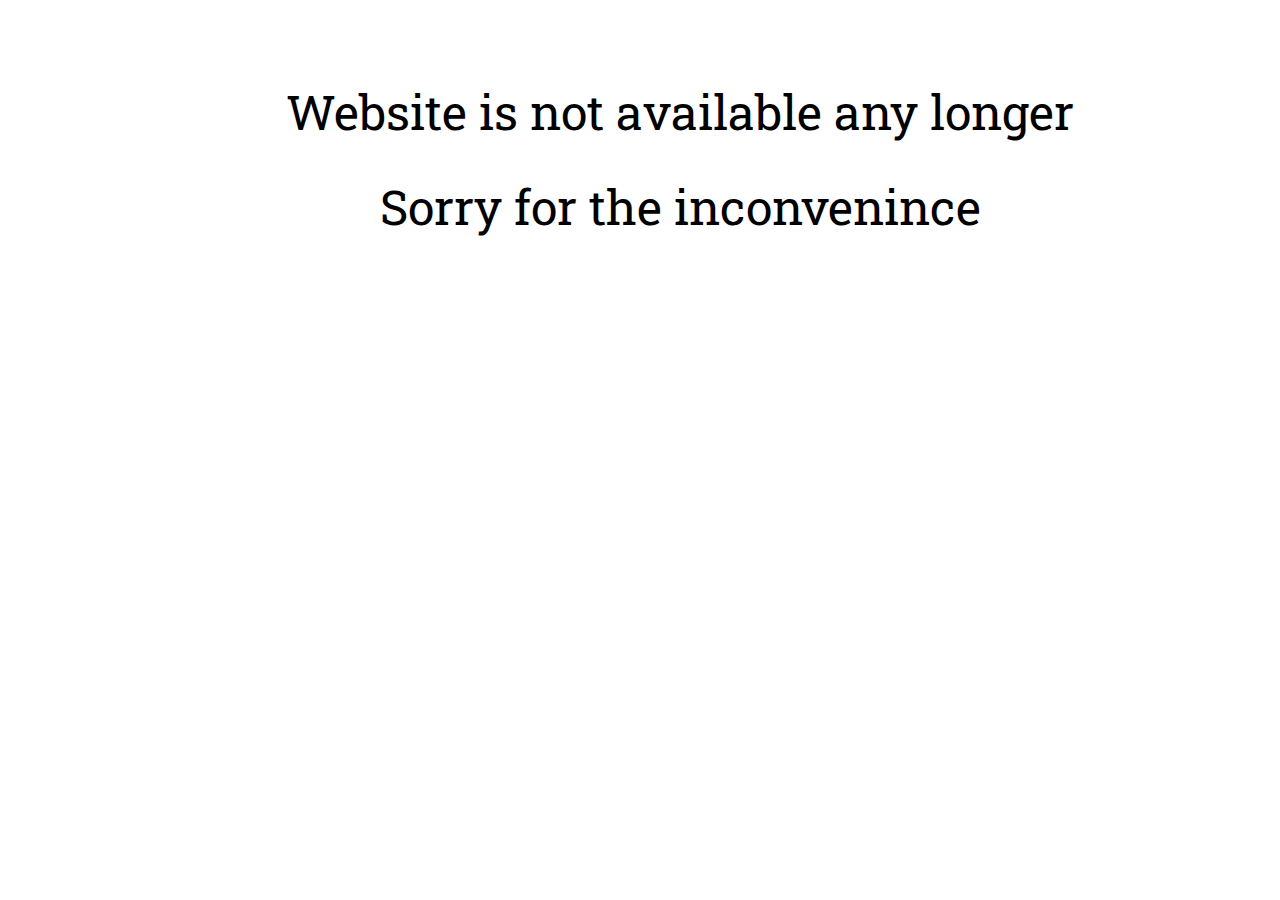
<file: index.html>
<!DOCTYPE html>
<html>
    <head>
        <title>
            Mehran's Website
        </title>
        <meta name="googlebot" content="noindex">
        <meta name="robots" content="noindex, nofollow">
        <meta name="viewport" content="width=device-width, initial-scale=1.0">
        <link rel="stylesheet" href="styles/header.css">
        <link rel="stylesheet" href="styles/general.css">
        <link rel="stylesheet" href="styles/content.css">
        <link rel="stylesheet" href="styles/footer.css">

        <link rel="preconnect" href="https://fonts.googleapis.com">
        <link rel="preconnect" href="https://fonts.gstatic.com" crossorigin>
        <link href="https://fonts.googleapis.com/css2?family=Inter:ital,opsz,wght@0,14..32,100..900;1,14..32,100..900&family=Roboto+Slab:wght@100..900&family=Roboto:ital,wght@0,100..900;1,100..900&family=Slabo+27px&family=Winky+Rough:ital,wght@0,300..900;1,300..900&display=swap" rel="stylesheet">

        <!-- Google tag (gtag.js) -->
            <script async src="https://www.googletagmanager.com/gtag/js?id=G-7ZJVHEW34B"></script>
            <script>
            window.dataLayer = window.dataLayer || [];
            function gtag(){dataLayer.push(arguments);}
            gtag('js', new Date());

            gtag('config', 'G-7ZJVHEW34B');
        </script>

    </head>
    <body>
        <div style="font-size: 3rem; margin-top: 5rem;">
            <p style="text-align: center;">
                Website is not available any longer
            </p>
            <p style="text-align: center; margin-top: 2rem;">
                Sorry for the inconvenince
            </p>
        </div>
    </body>
</html>
</file>
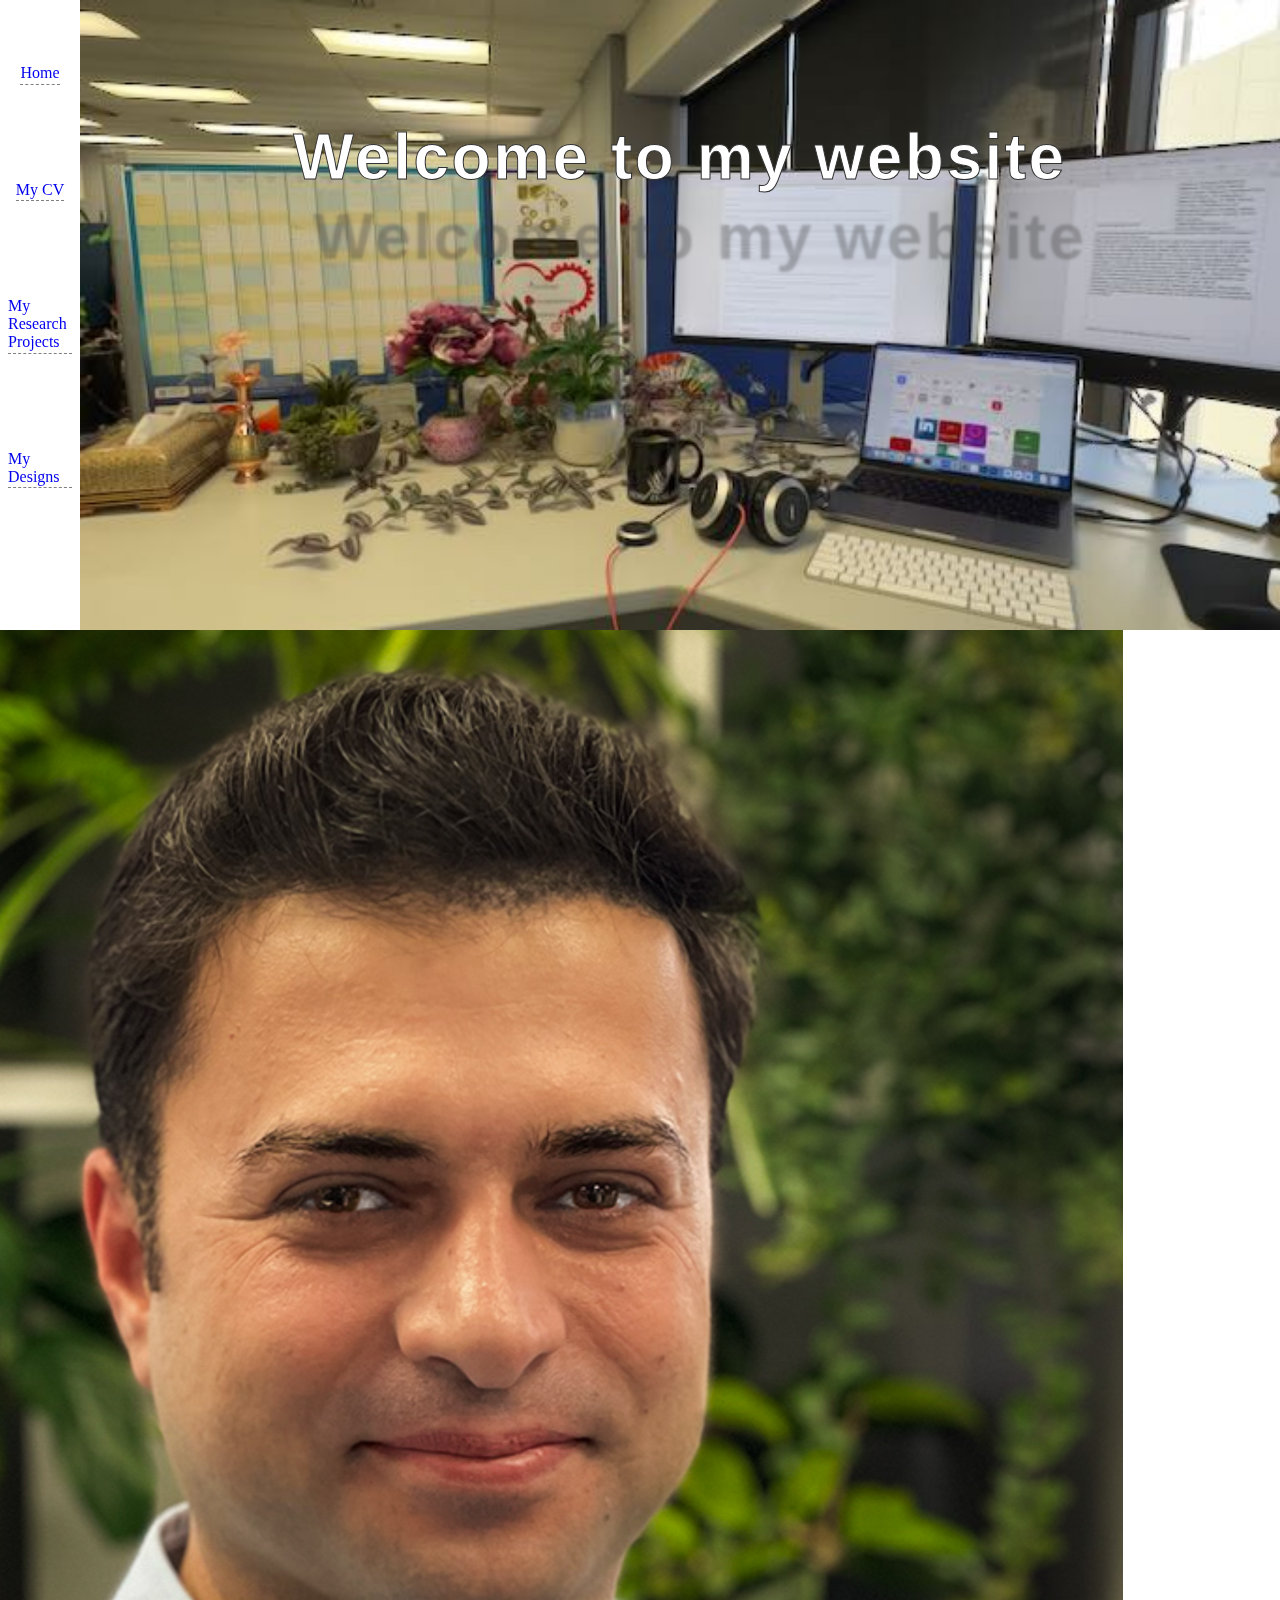
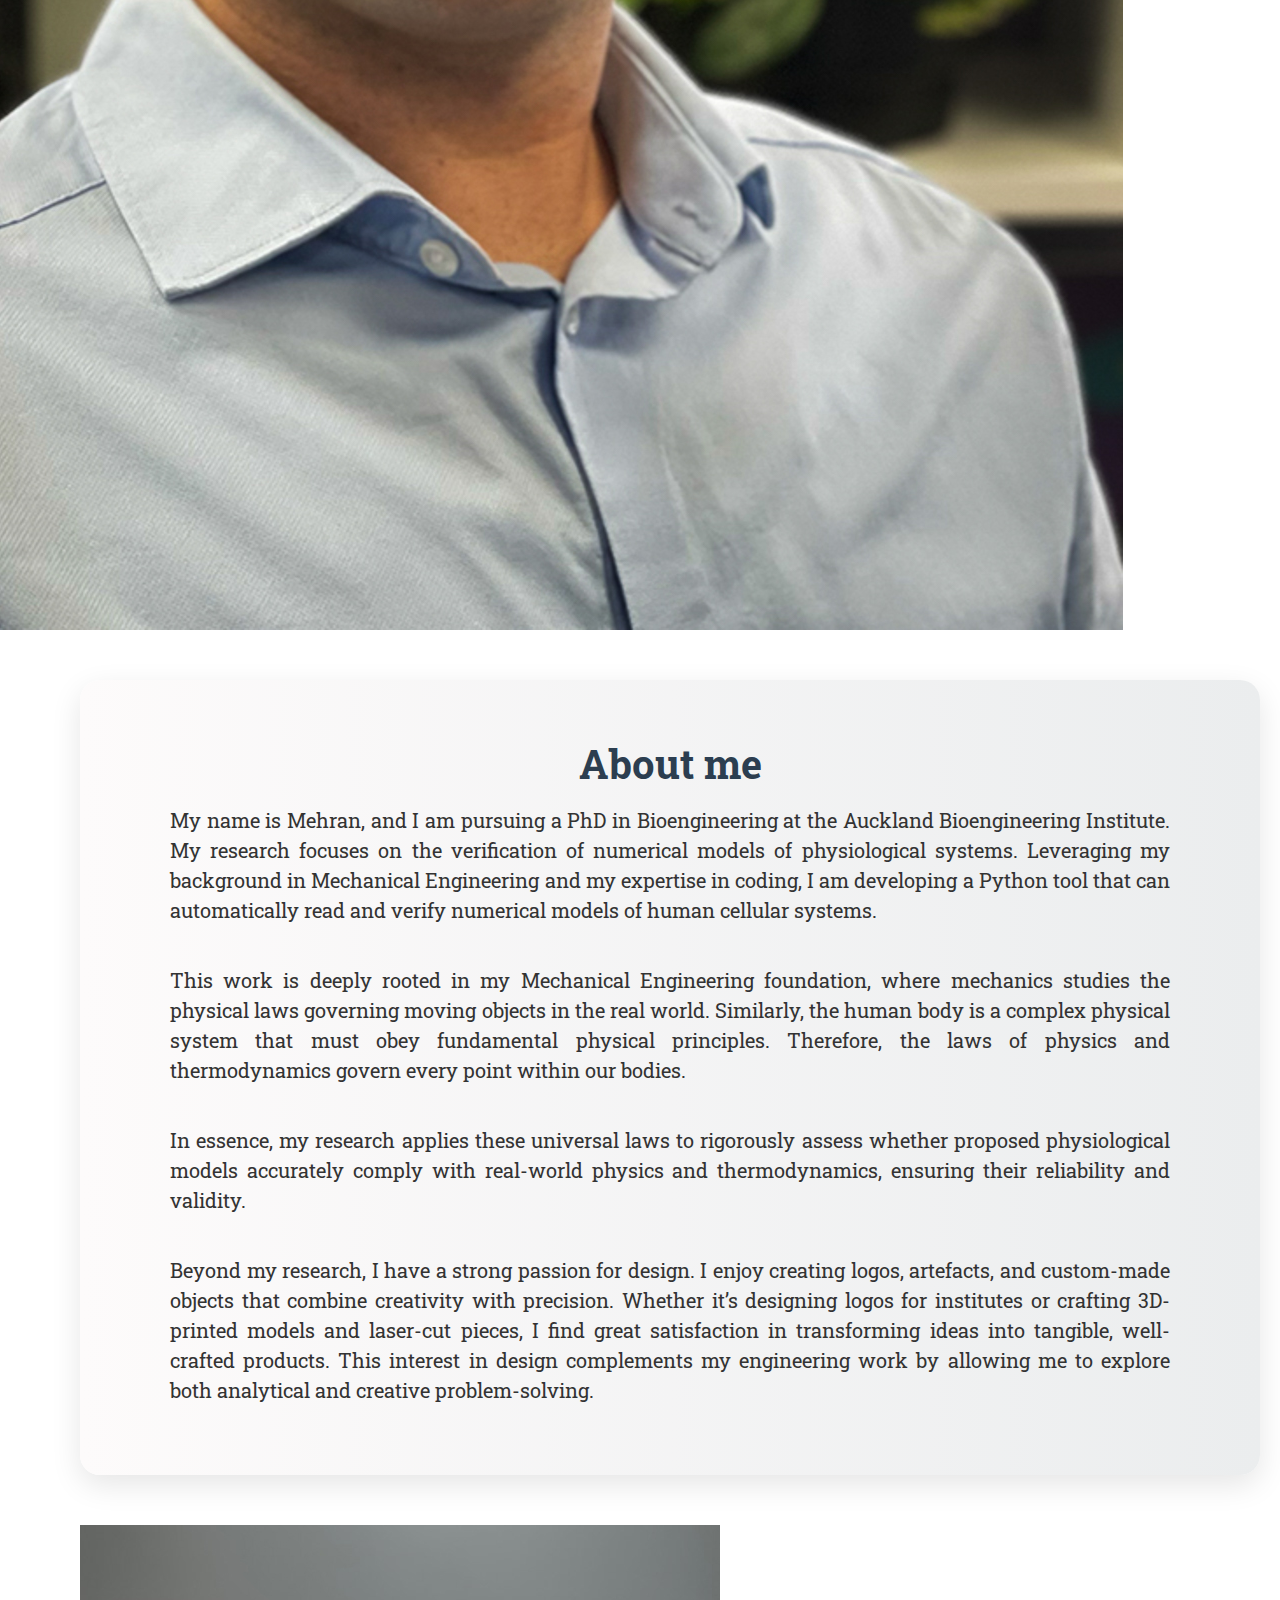
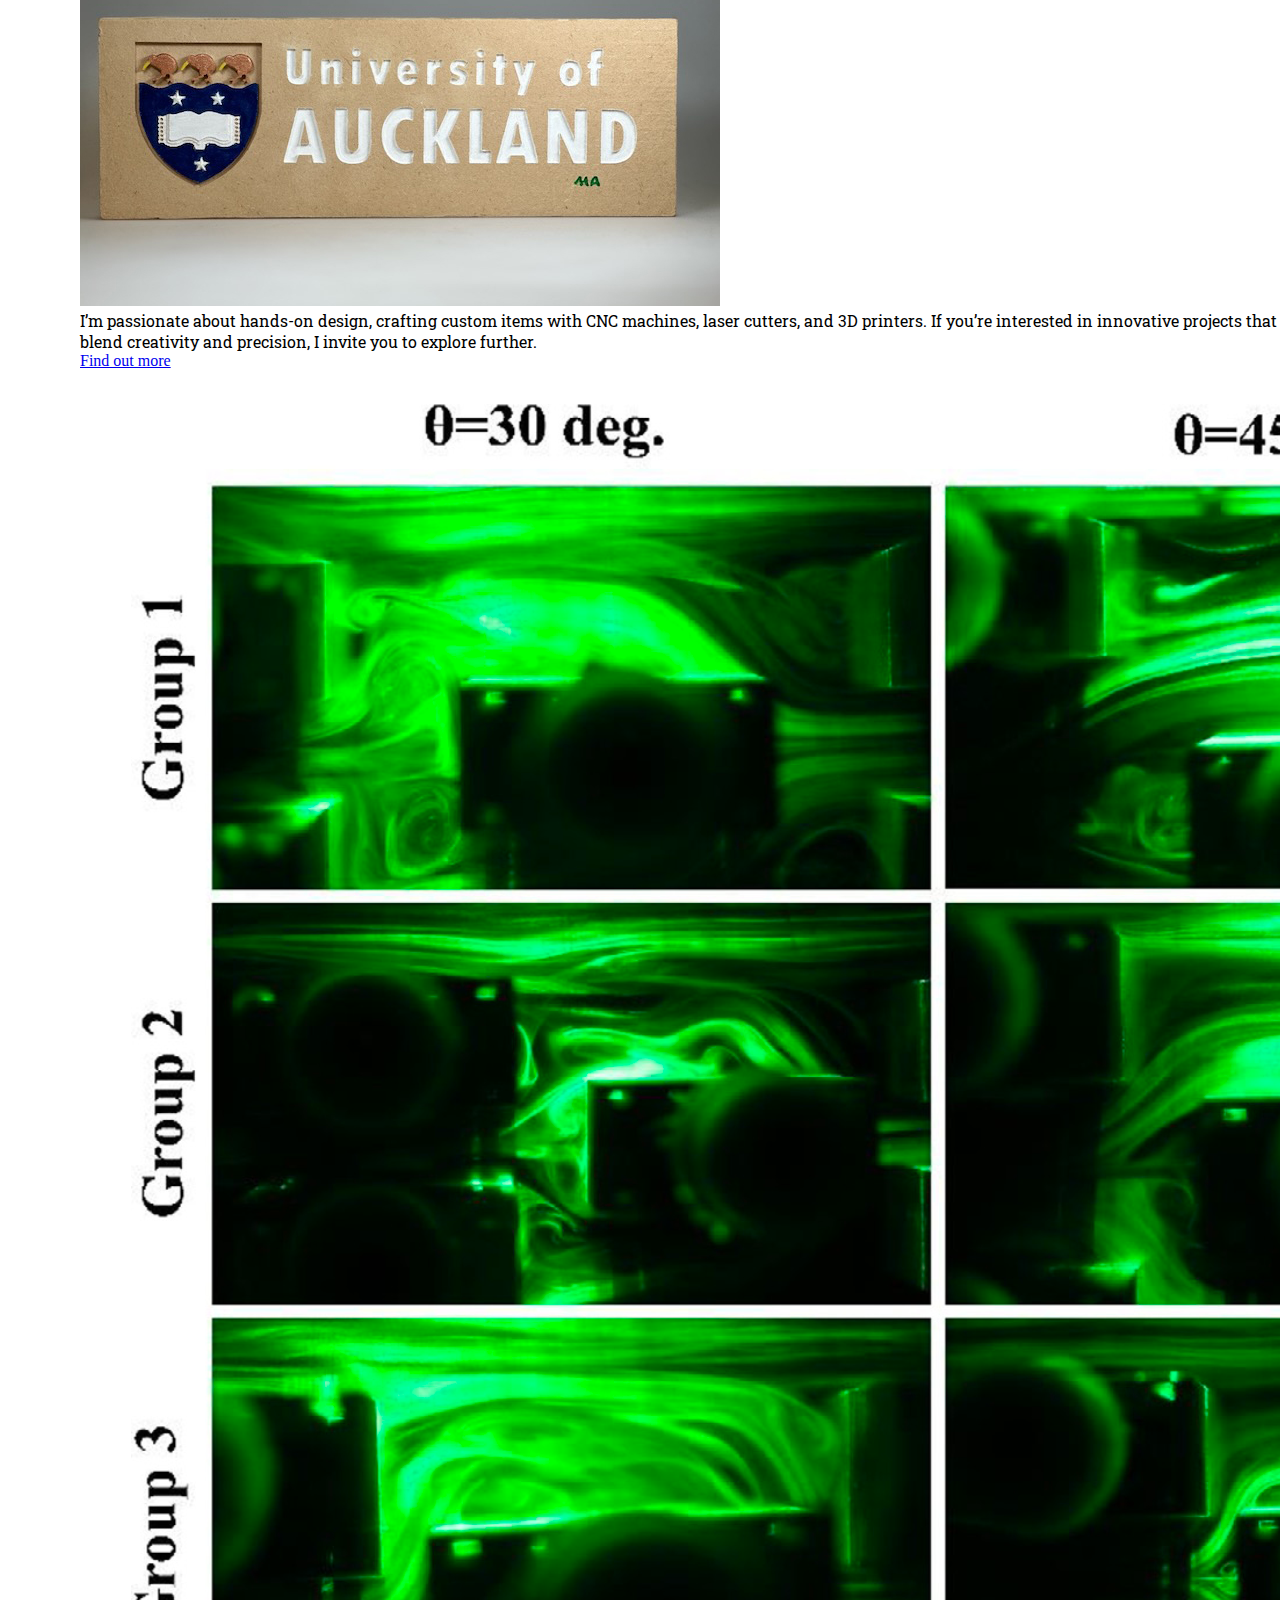
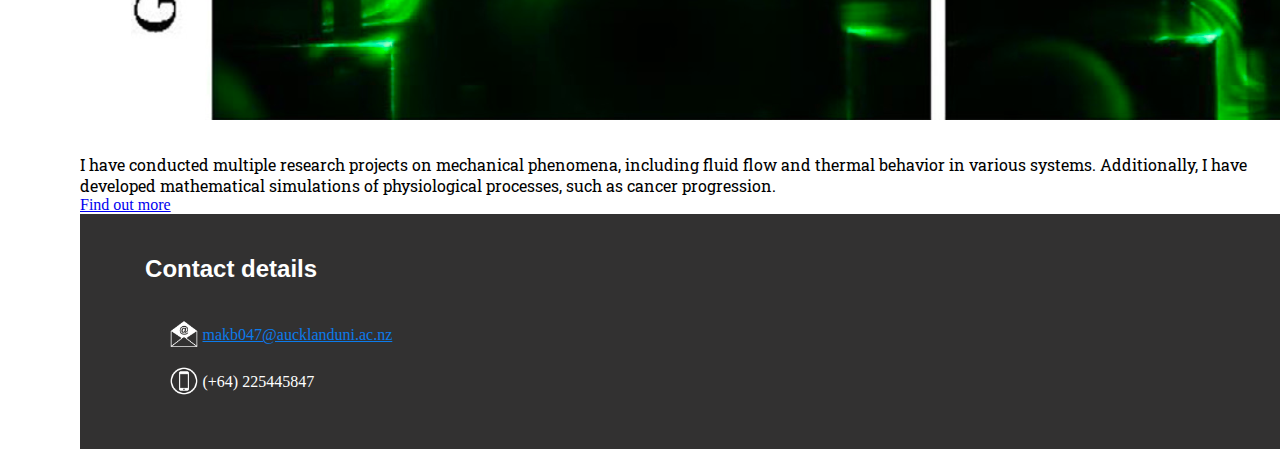
<file: index copy.html>
<!DOCTYPE html>
<html>
    <head>
        <title>
            Mehran's Website
        </title>
        <meta name="googlebot" content="noindex">
        <meta name="robots" content="noindex, nofollow">
        <meta name="viewport" content="width=device-width, initial-scale=1.0">
        <link rel="stylesheet" href="styles/header.css">
        <link rel="stylesheet" href="styles/general.css">
        <link rel="stylesheet" href="styles/content.css">
        <link rel="stylesheet" href="styles/footer.css">

        <link rel="preconnect" href="https://fonts.googleapis.com">
        <link rel="preconnect" href="https://fonts.gstatic.com" crossorigin>
        <link href="https://fonts.googleapis.com/css2?family=Inter:ital,opsz,wght@0,14..32,100..900;1,14..32,100..900&family=Roboto+Slab:wght@100..900&family=Roboto:ital,wght@0,100..900;1,100..900&family=Slabo+27px&family=Winky+Rough:ital,wght@0,300..900;1,300..900&display=swap" rel="stylesheet">

        <!-- Google tag (gtag.js) -->
            <script async src="https://www.googletagmanager.com/gtag/js?id=G-7ZJVHEW34B"></script>
            <script>
            window.dataLayer = window.dataLayer || [];
            function gtag(){dataLayer.push(arguments);}
            gtag('js', new Date());

            gtag('config', 'G-7ZJVHEW34B');
        </script>

    </head>
    <body>
        <div class="sidebar">
            <div class="sidebar-item">
                <a class="sidebar-link" href="index.html">Home</a>
            </div>
            <div class="sidebar-item">
                <a class="sidebar-link" href="htmls/cv.html">My CV</a>
            </div>
            <div class="sidebar-item">
                <a class="sidebar-link" href="htmls/research.html">My Research Projects</a>
            </div>
            <div class="sidebar-item">
                <a class="sidebar-link" href="htmls/design.html">My Designs</a>
            </div>
        </div>
        <div class="header-container">
            <p class="welcome-text">
                Welcome to my website
            </p>
        </div>
        <div class="intro-text-img-container">
            <div class="my-img-container">
                <img src="images/Mehran.jpg">
            </div>
            <div class="intro-sec">
                <h1>About me</h1>
                <p class="my-intro-text">
                    My name is Mehran, and I am pursuing a PhD in Bioengineering at the Auckland Bioengineering Institute. My research focuses on the verification of numerical models of physiological systems. Leveraging my background in Mechanical Engineering and my expertise in coding, I am developing a Python tool that can automatically read and verify numerical models of human cellular systems.
                </p>
                <p class="my-intro-text">
                    This work is deeply rooted in my Mechanical Engineering foundation, where mechanics studies the physical laws governing moving objects in the real world. Similarly, the human body is a complex physical system that must obey fundamental physical principles. Therefore, the laws of physics and thermodynamics govern every point within our bodies.
                </p>
                <p class="my-intro-text">
                    In essence, my research applies these universal laws to rigorously assess whether proposed physiological models accurately comply with real-world physics and thermodynamics, ensuring their reliability and validity.
                </p>
                <p class="my-intro-text">
                    Beyond my research, I have a strong passion for design. I enjoy creating logos, artefacts, and custom-made objects that combine creativity with precision. Whether it’s designing logos for institutes or crafting 3D-printed models and laser-cut pieces, I find great satisfaction in transforming ideas into tangible, well-crafted products. This interest in design complements my engineering work by allowing me to explore both analytical and creative problem-solving.
                </p>
            </div>
        </div>

        <div class="section-intro-main-container">
            <div class="section-intro-container">
                <img class="section-intro-img" src="images/final-logo.jpg">
                <p class="section-intro-txt">
                    I’m passionate about hands-on design, crafting custom items with CNC machines, laser cutters, and 3D printers. If you’re interested in innovative projects that blend creativity and precision, I invite you to explore further.
                </p>
                <a class="section-intro-link" href="htmls/design.html">Find out more</a>
            </div>
            <div class="section-intro-container">
                <img class="section-intro-img" src="images/tube-bundles.png">
                <p class="section-intro-txt">
                    I have conducted multiple research projects on mechanical phenomena, including fluid flow and thermal behavior in various systems. Additionally, I have developed mathematical simulations of physiological processes, such as cancer progression.
                </p>
                <a class="section-intro-link" href="htmls/research.html">Find out more</a>
            </div>
        </div>
        
        <div class="footer-container">
            <h2>Contact details</h2>
            <ul class="contact-list">
                <li>
                    <img class="icon" src="icons/white-email-icon.png"> <a class="email-link" href="mailto:makb047@aucklanduni.ac.nz">makb047@aucklanduni.ac.nz</a>
                </li>
                <li>
                    <img class="icon" src="icons/white-phone-icon.png"> <a class="phone-number">(+64) 225445847</a>
                </li>
            </ul>
        </div>
    </body>
</html>
</file>
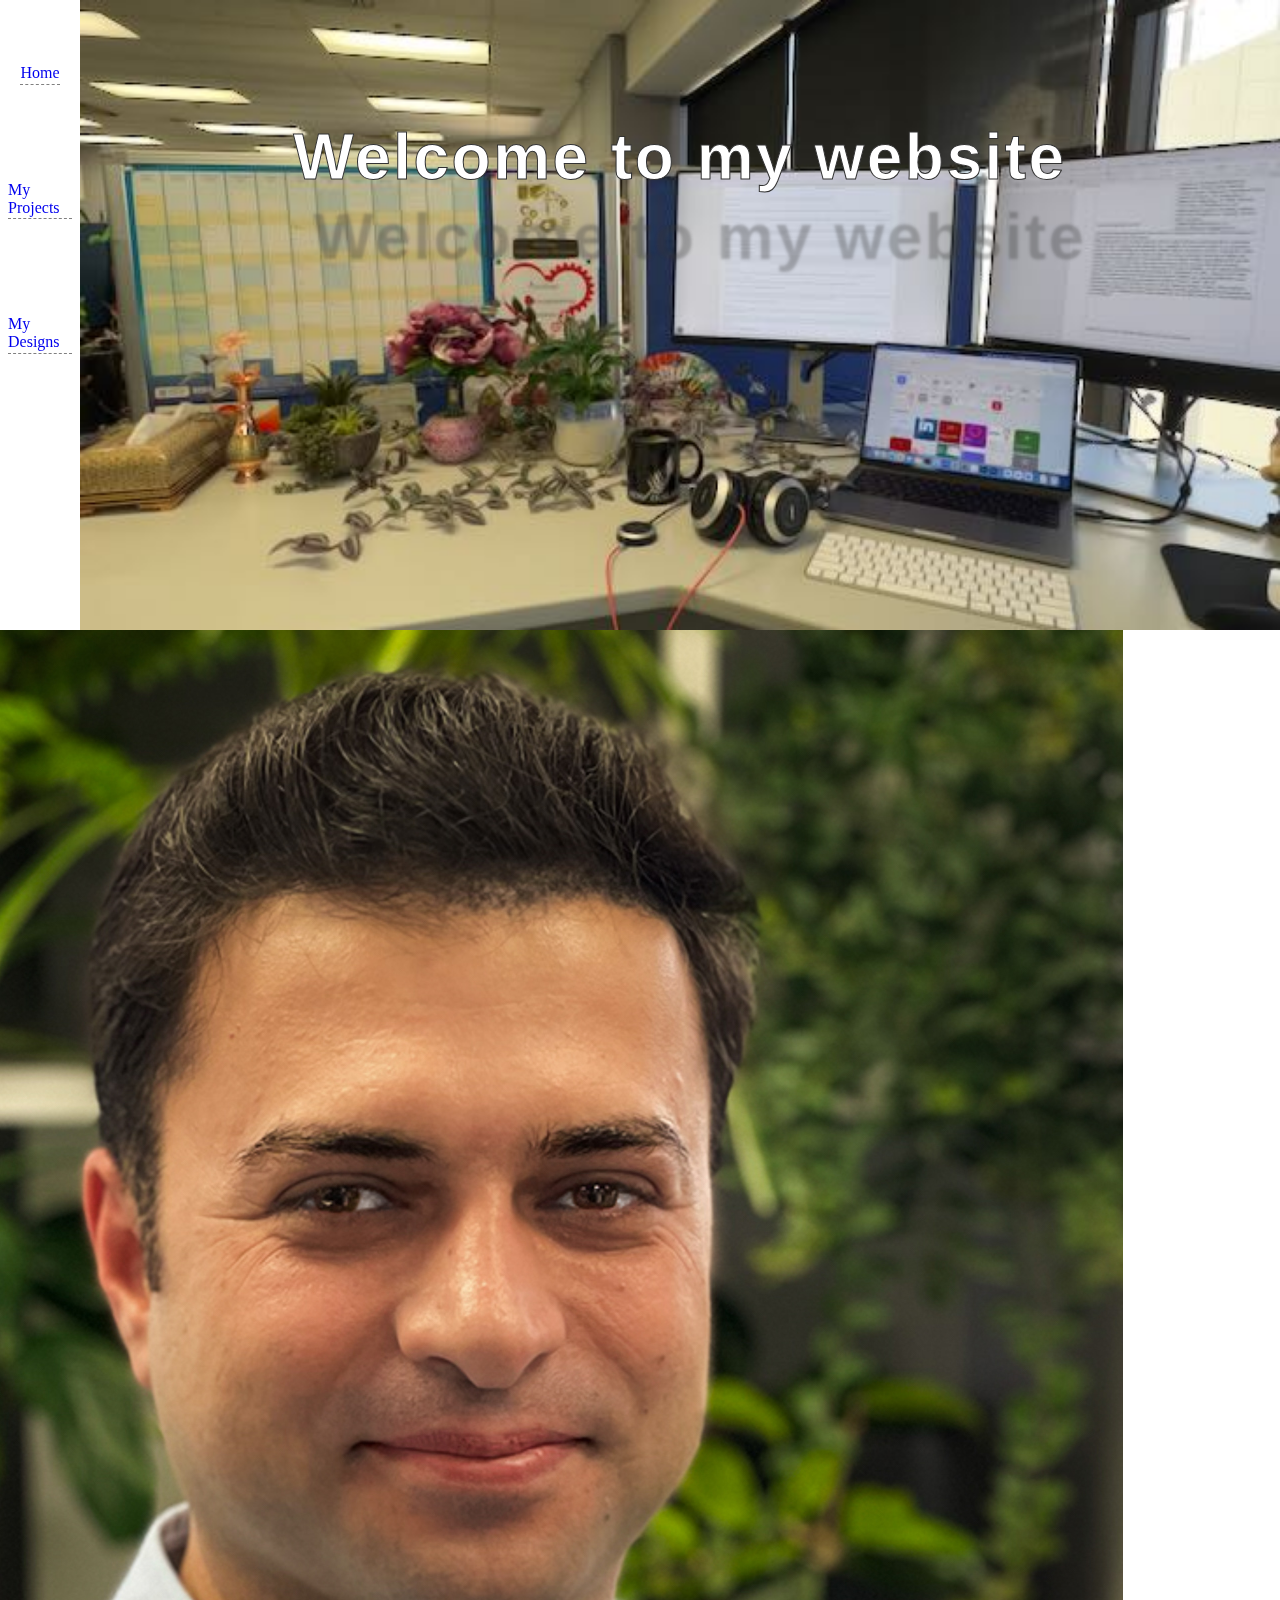
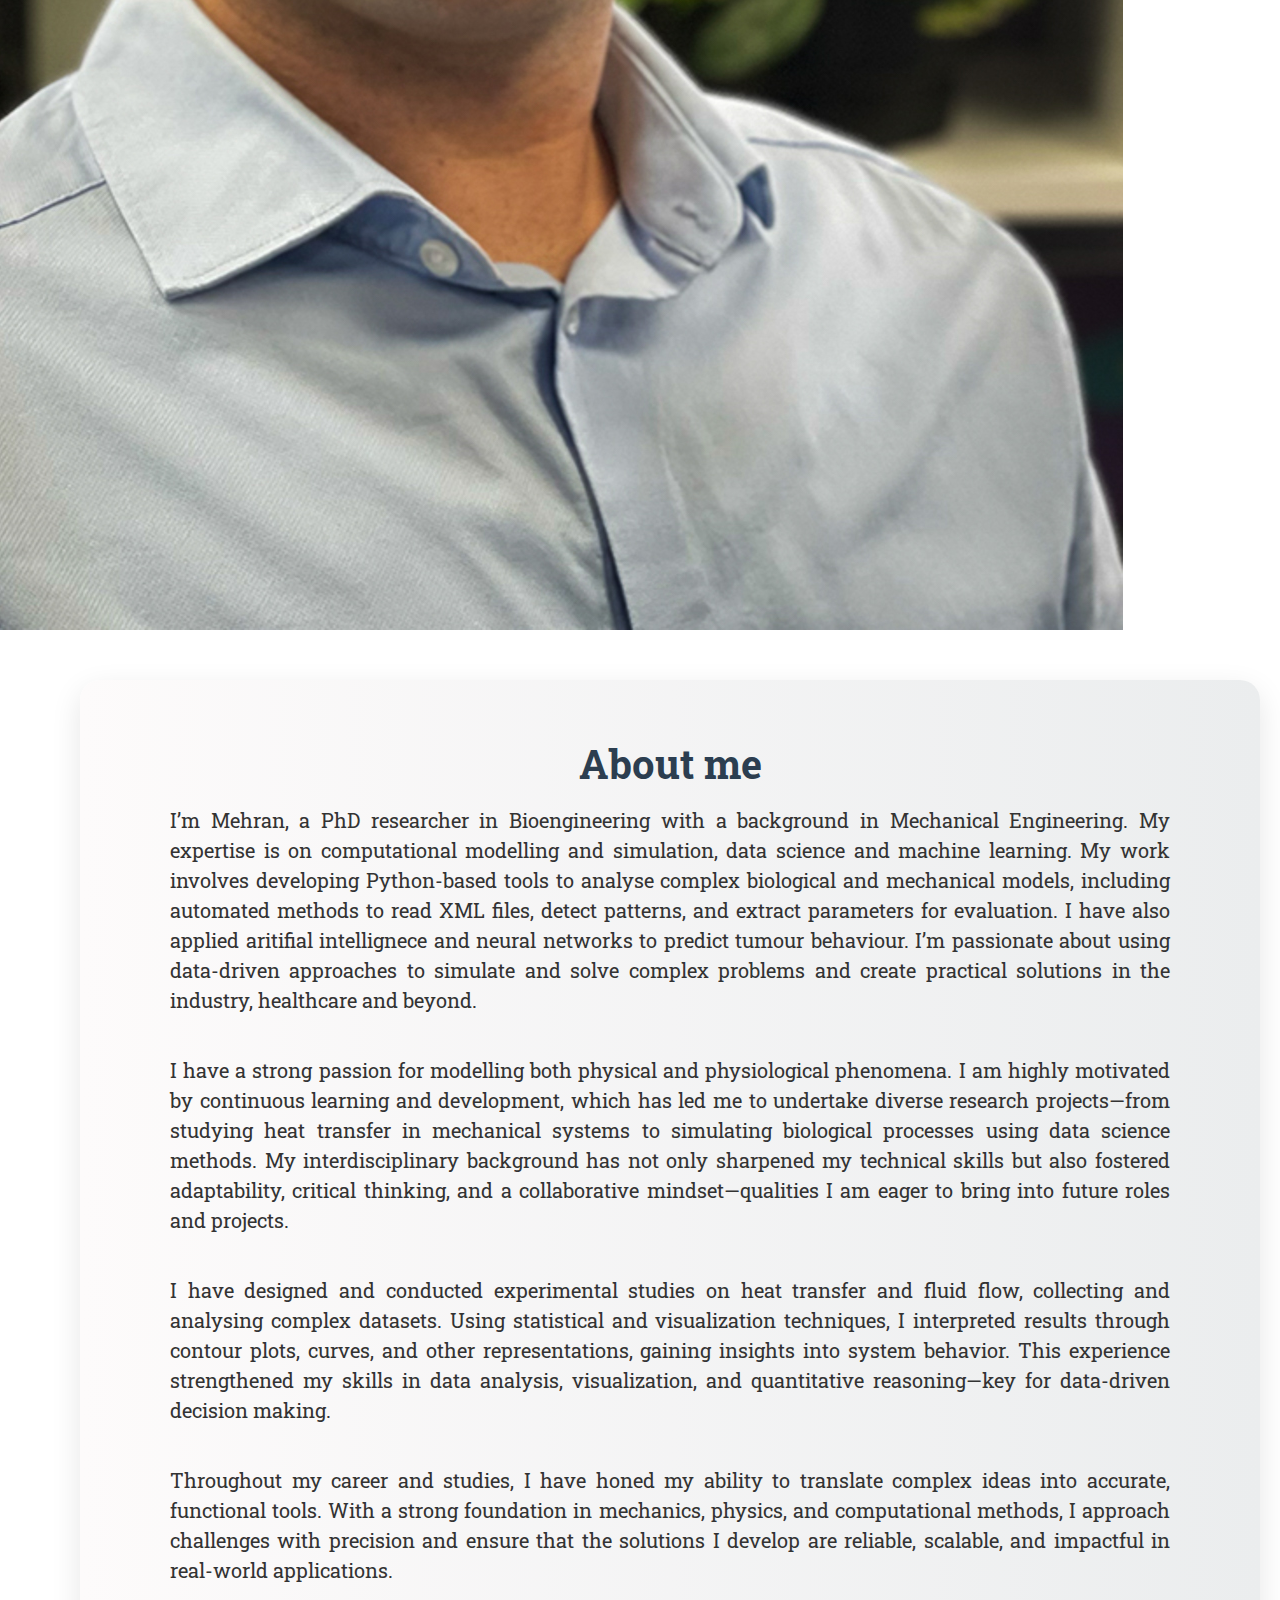
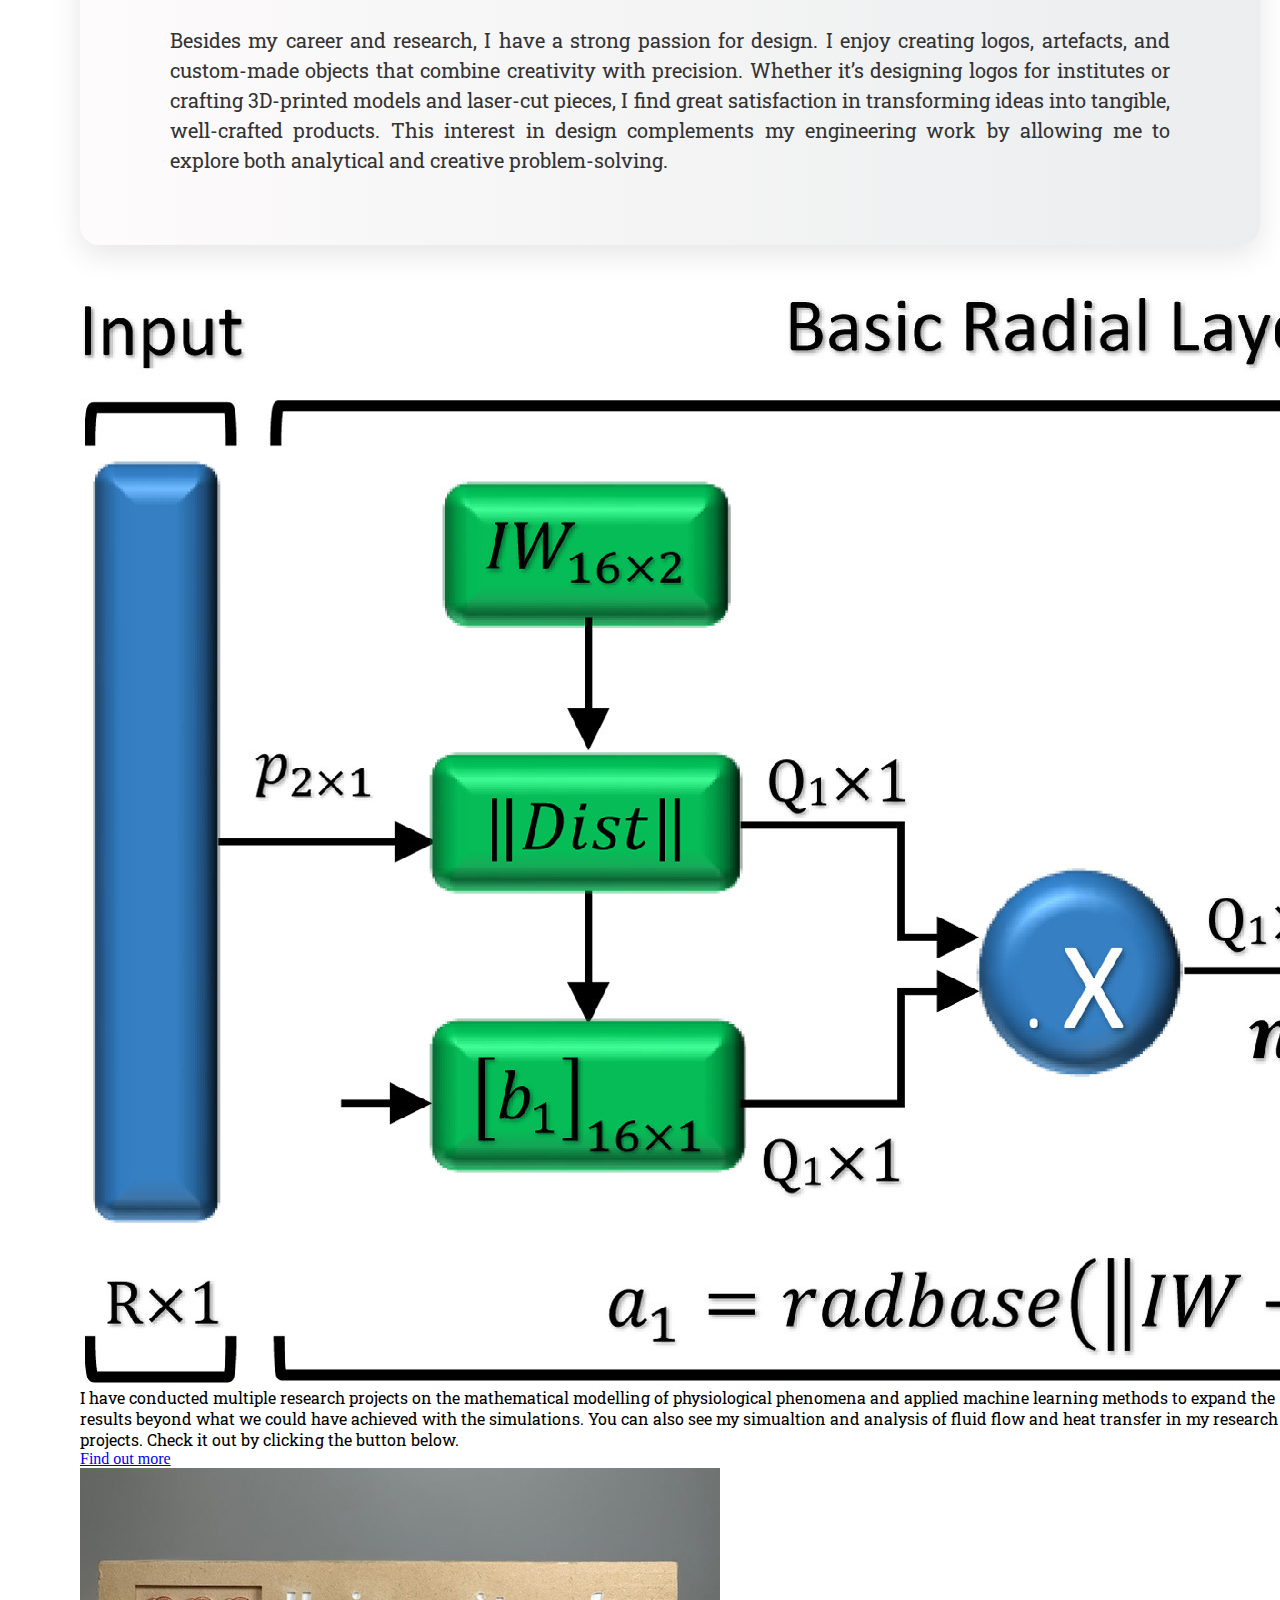
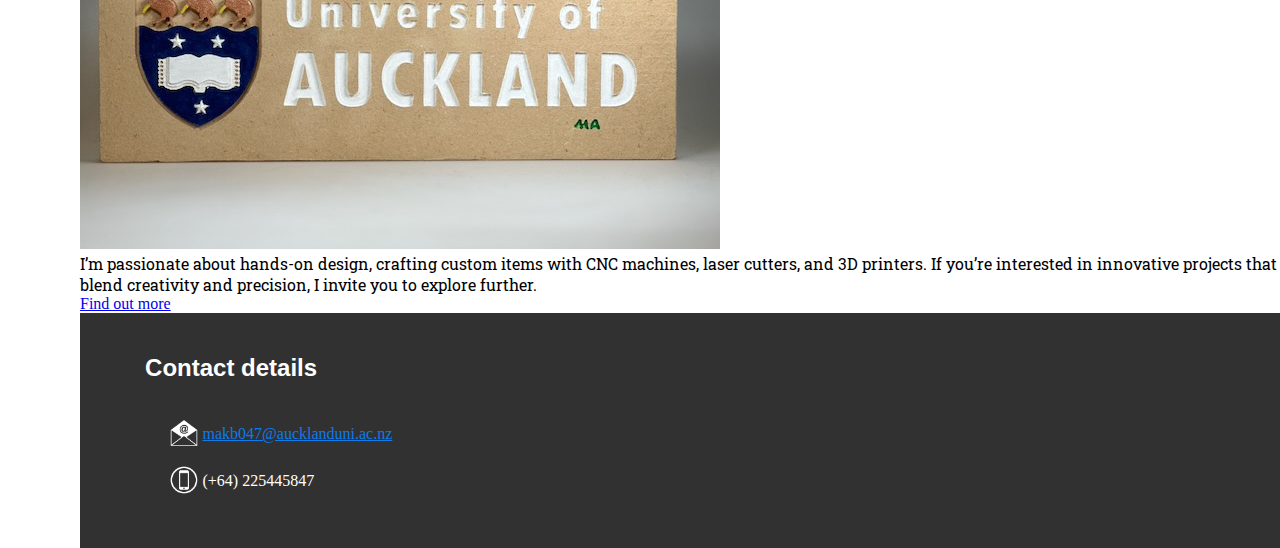
<file: index_main.html>
<!DOCTYPE html>
<html>
    <head>
        <title>
            Mehran's Website
        </title>
        <meta name="googlebot" content="noindex">
        <meta name="robots" content="noindex, nofollow">
        <meta name="viewport" content="width=device-width, initial-scale=1.0">
        <link rel="stylesheet" href="styles/header.css">
        <link rel="stylesheet" href="styles/general.css">
        <link rel="stylesheet" href="styles/content.css">
        <link rel="stylesheet" href="styles/footer.css">

        <link rel="preconnect" href="https://fonts.googleapis.com">
        <link rel="preconnect" href="https://fonts.gstatic.com" crossorigin>
        <link href="https://fonts.googleapis.com/css2?family=Inter:ital,opsz,wght@0,14..32,100..900;1,14..32,100..900&family=Roboto+Slab:wght@100..900&family=Roboto:ital,wght@0,100..900;1,100..900&family=Slabo+27px&family=Winky+Rough:ital,wght@0,300..900;1,300..900&display=swap" rel="stylesheet">

        <!-- Google tag (gtag.js) -->
            <script async src="https://www.googletagmanager.com/gtag/js?id=G-7ZJVHEW34B"></script>
            <script>
            window.dataLayer = window.dataLayer || [];
            function gtag(){dataLayer.push(arguments);}
            gtag('js', new Date());

            gtag('config', 'G-7ZJVHEW34B');
        </script>

    </head>
    <body>
        <div class="sidebar">
            <div class="sidebar-item">
                <a class="sidebar-link" href="index.html">Home</a>
            </div>
            <div class="sidebar-item">
                <a class="sidebar-link" href="htmls/research.html">My Projects</a>
            </div>
            <div class="sidebar-item">
                <a class="sidebar-link" href="htmls/design.html">My Designs</a>
            </div>
        </div>
        <div class="header-container">
            <p class="welcome-text">
                Welcome to my website
            </p>
        </div>
        <div class="intro-text-img-container">
            <div class="my-img-container">
                <img src="images/Mehran.jpg">
            </div>
            <div class="intro-sec">
                <h1>About me</h1>
                <p class="my-intro-text">
                    I’m Mehran, a PhD researcher in Bioengineering with a background in Mechanical Engineering. My expertise is on computational modelling and simulation, data science and machine learning. My work involves developing Python-based tools to analyse complex biological and mechanical models, including automated methods to read XML files, detect patterns, and extract parameters for evaluation. I have also applied aritifial intellignece and neural networks to predict tumour behaviour. I’m passionate about using data-driven approaches to simulate and solve complex problems and create practical solutions in the industry, healthcare and beyond.
                </p>
                <p class="my-intro-text">
                    I have a strong passion for modelling both physical and physiological phenomena. I am highly motivated by continuous learning and development, which has led me to undertake diverse research projects—from studying heat transfer in mechanical systems to simulating biological processes using data science methods. My interdisciplinary background has not only sharpened my technical skills but also fostered adaptability, critical thinking, and a collaborative mindset—qualities I am eager to bring into future roles and projects.
                </p>
                <p class="my-intro-text">
                    I have designed and conducted experimental studies on heat transfer and fluid flow, collecting and analysing complex datasets. Using statistical and visualization techniques, I interpreted results through contour plots, curves, and other representations, gaining insights into system behavior. This experience strengthened my skills in data analysis, visualization, and quantitative reasoning—key for data-driven decision making.
                </p>
                <p class="my-intro-text">
                   Throughout my career and studies, I have honed my ability to translate complex ideas into accurate, functional tools. With a strong foundation in mechanics, physics, and computational methods, I approach challenges with precision and ensure that the solutions I develop are reliable, scalable, and impactful in real-world applications.
                </p>
                <p class="my-intro-text">
                    Besides my career and research, I have a strong passion for design. I enjoy creating logos, artefacts, and custom-made objects that combine creativity with precision. Whether it’s designing logos for institutes or crafting 3D-printed models and laser-cut pieces, I find great satisfaction in transforming ideas into tangible, well-crafted products. This interest in design complements my engineering work by allowing me to explore both analytical and creative problem-solving.
                </p>
            </div>
        </div>

        <div class="section-intro-main-container">
            <div class="section-intro-container">
                <img class="section-intro-img" src="images/ML.jpg">
                <p class="section-intro-txt">
                    I have conducted multiple research projects on the mathematical modelling of physiological phenomena and applied machine learning methods to expand the results beyond what we could have achieved with the simulations. You can also see my simualtion and analysis of fluid flow and heat transfer in my research projects. Check it out by clicking the button below.
                </p>
                <a class="section-intro-link" href="htmls/research.html">Find out more</a>
            </div>
            <div class="section-intro-container">
                <img class="section-intro-img" src="images/final-logo.jpg">
                <p class="section-intro-txt">
                    I’m passionate about hands-on design, crafting custom items with CNC machines, laser cutters, and 3D printers. If you’re interested in innovative projects that blend creativity and precision, I invite you to explore further.
                </p>
                <a class="section-intro-link" href="htmls/design.html">Find out more</a>
            </div>
        </div>
        
        <div class="footer-container">
            <h2>Contact details</h2>
            <ul class="contact-list">
                <li>
                    <img class="icon" src="icons/white-email-icon.png"> <a class="email-link" href="mailto:makb047@aucklanduni.ac.nz">makb047@aucklanduni.ac.nz</a>
                </li>
                <li>
                    <img class="icon" src="icons/white-phone-icon.png"> <a class="phone-number">(+64) 225445847</a>
                </li>
            </ul>
        </div>
    </body>
</html>
</file>
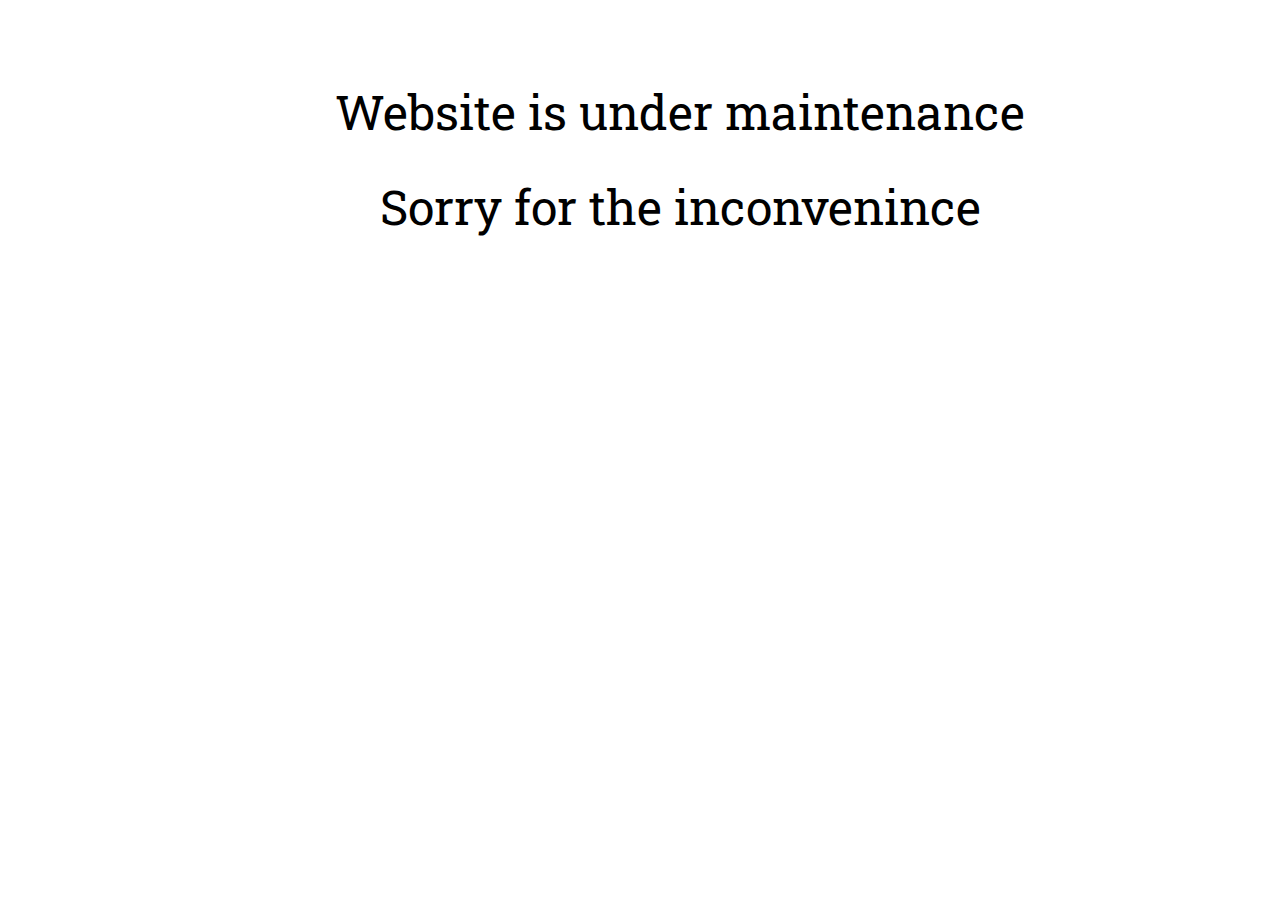
<file: index_maintenance.html>
<!DOCTYPE html>
<html>
    <head>
        <title>
            Mehran's Website
        </title>
        <meta name="googlebot" content="noindex">
        <meta name="robots" content="noindex, nofollow">
        <meta name="viewport" content="width=device-width, initial-scale=1.0">
        <link rel="stylesheet" href="styles/header.css">
        <link rel="stylesheet" href="styles/general.css">
        <link rel="stylesheet" href="styles/content.css">
        <link rel="stylesheet" href="styles/footer.css">

        <link rel="preconnect" href="https://fonts.googleapis.com">
        <link rel="preconnect" href="https://fonts.gstatic.com" crossorigin>
        <link href="https://fonts.googleapis.com/css2?family=Inter:ital,opsz,wght@0,14..32,100..900;1,14..32,100..900&family=Roboto+Slab:wght@100..900&family=Roboto:ital,wght@0,100..900;1,100..900&family=Slabo+27px&family=Winky+Rough:ital,wght@0,300..900;1,300..900&display=swap" rel="stylesheet">

        <!-- Google tag (gtag.js) -->
            <script async src="https://www.googletagmanager.com/gtag/js?id=G-7ZJVHEW34B"></script>
            <script>
            window.dataLayer = window.dataLayer || [];
            function gtag(){dataLayer.push(arguments);}
            gtag('js', new Date());

            gtag('config', 'G-7ZJVHEW34B');
        </script>

    </head>
    <body>
        <div style="font-size: 3rem; margin-top: 5rem;">
            <p style="text-align: center;">
                Website is under maintenance
            </p>
            <p style="text-align: center; margin-top: 2rem;">
                Sorry for the inconvenince
            </p>
        </div>
    </body>
</html>
</file>
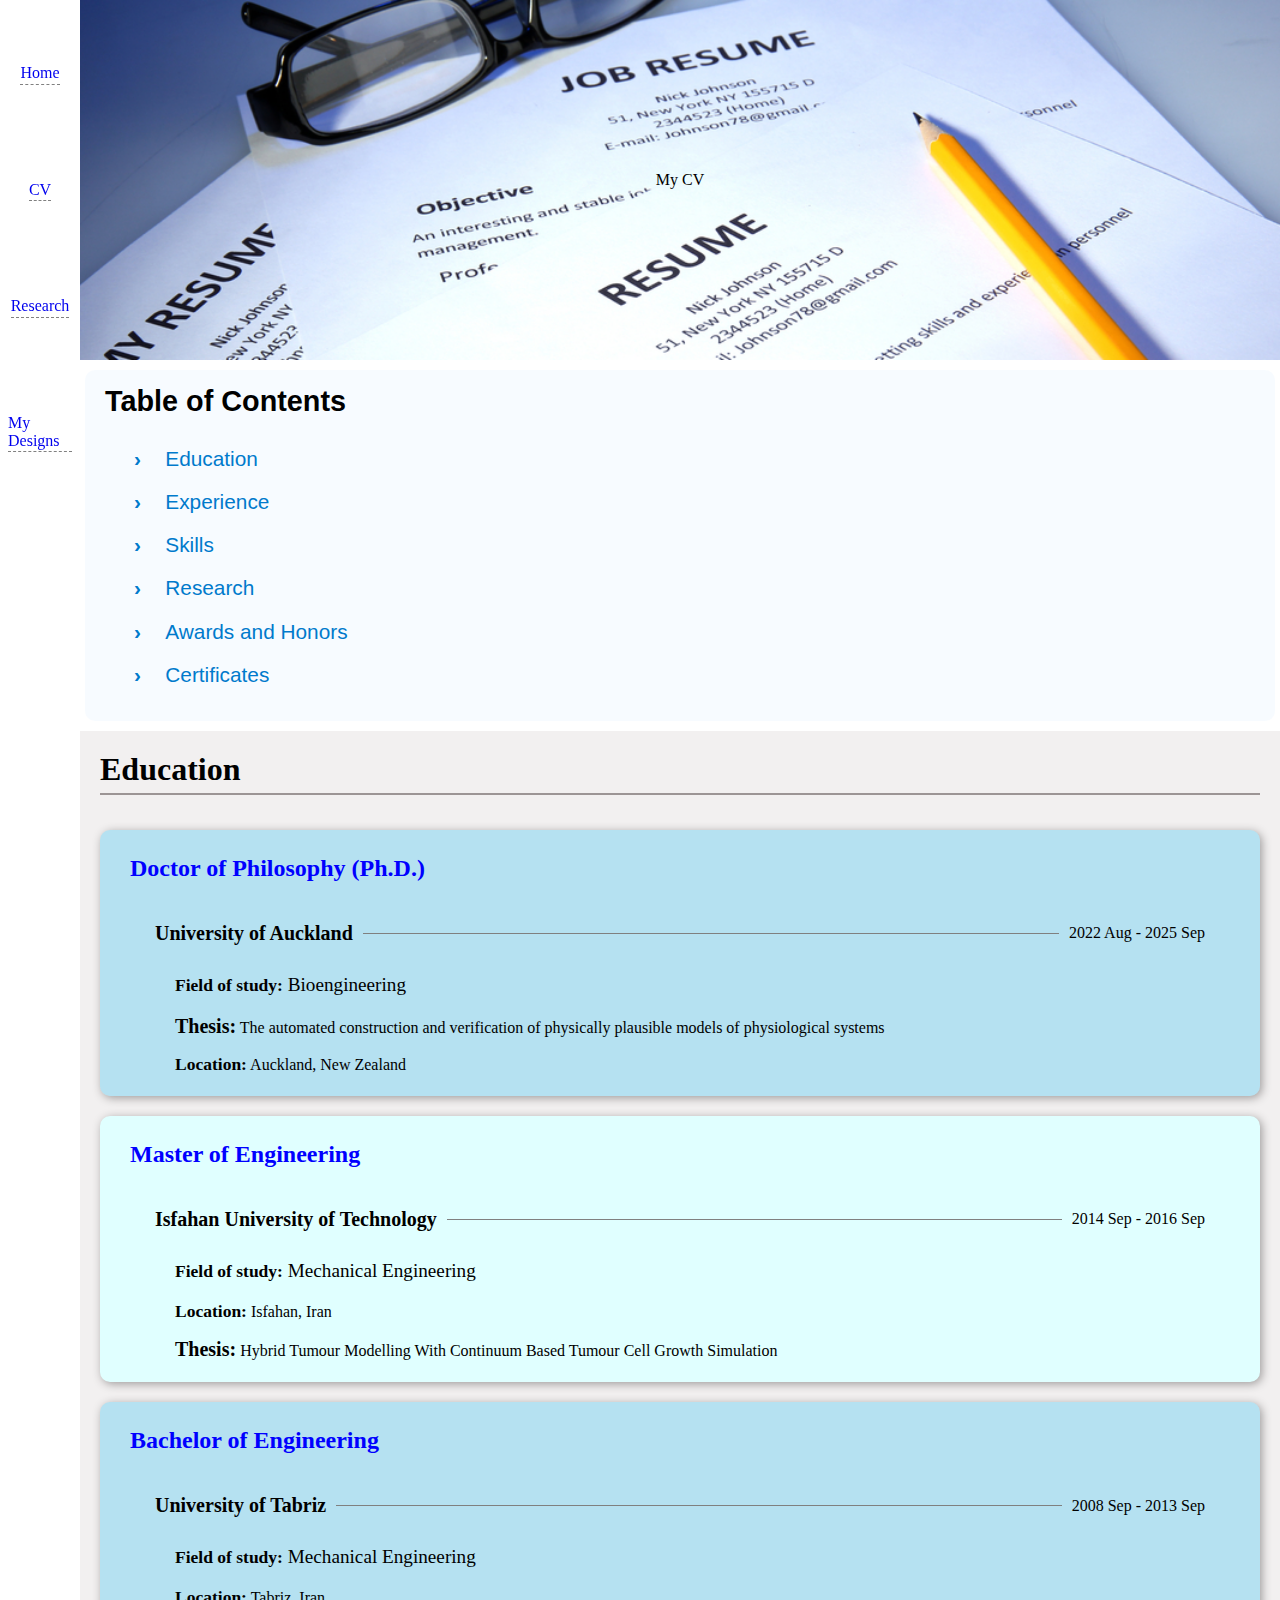
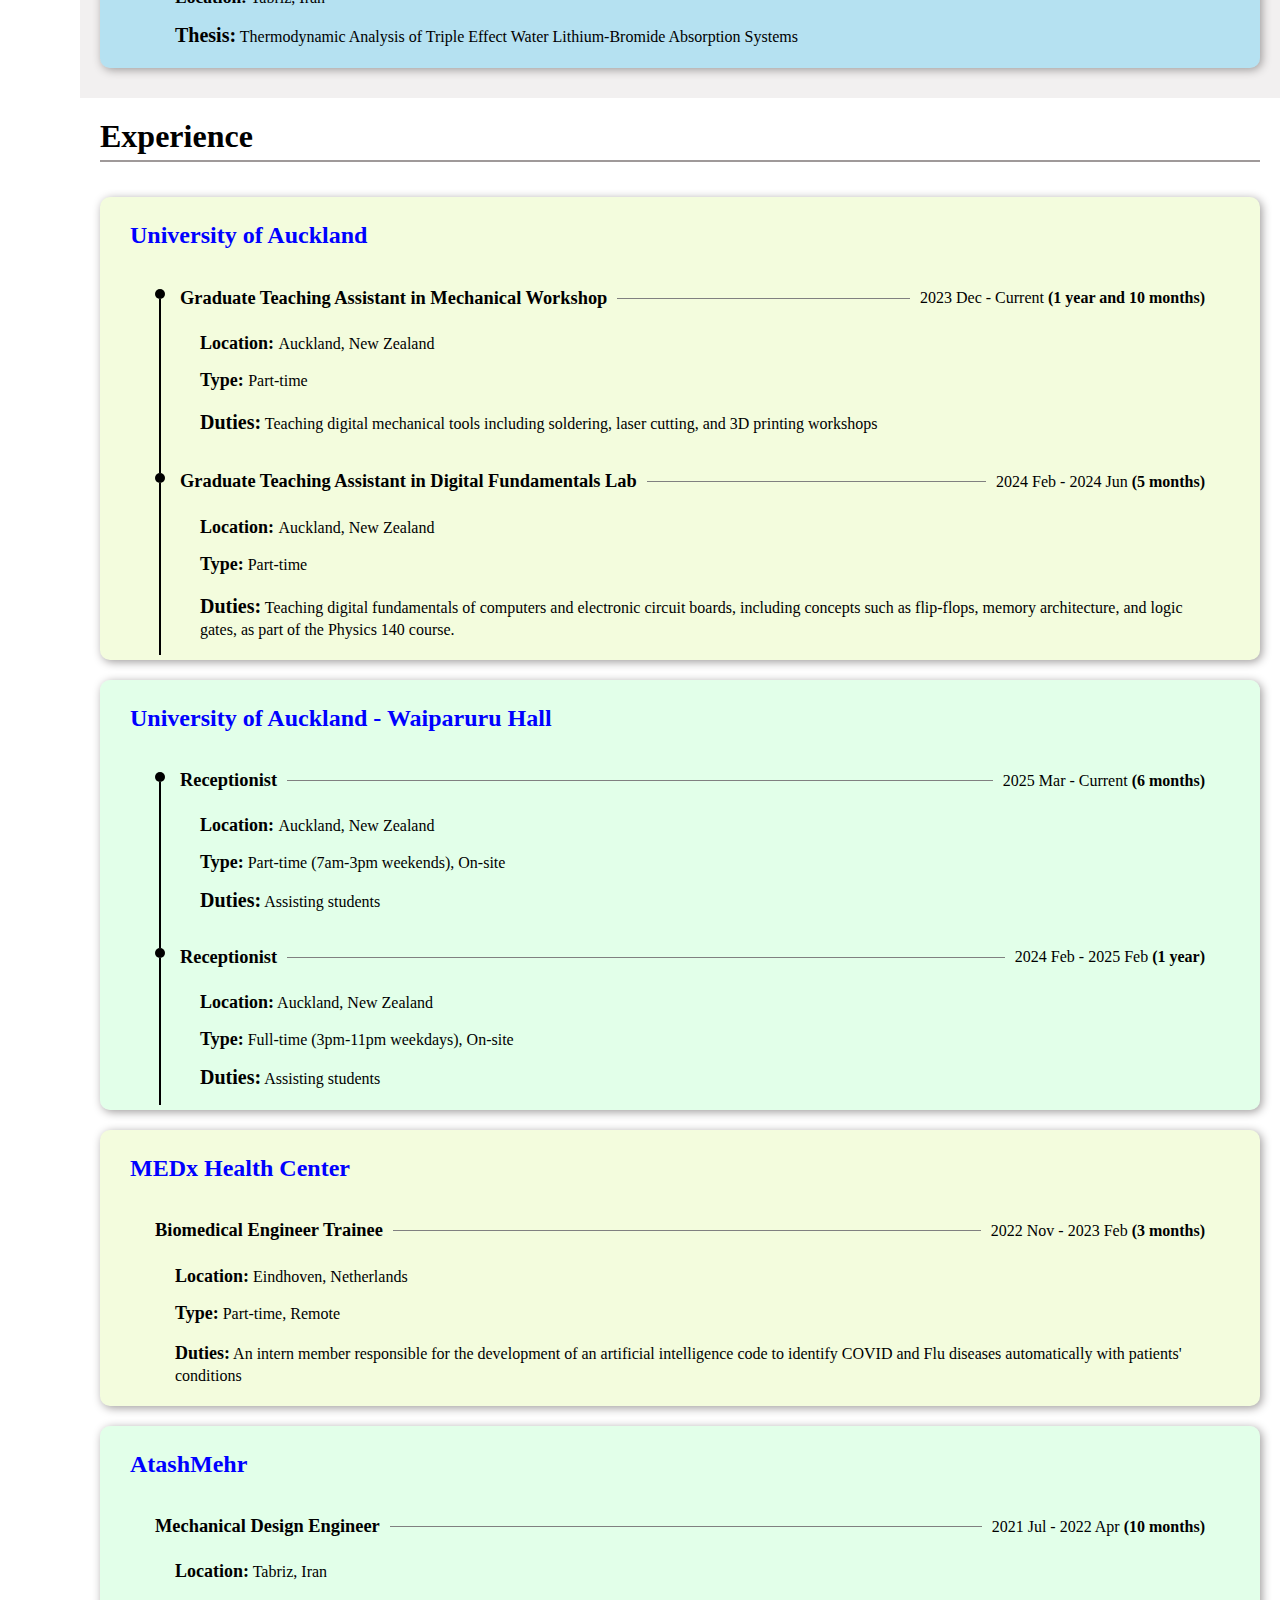
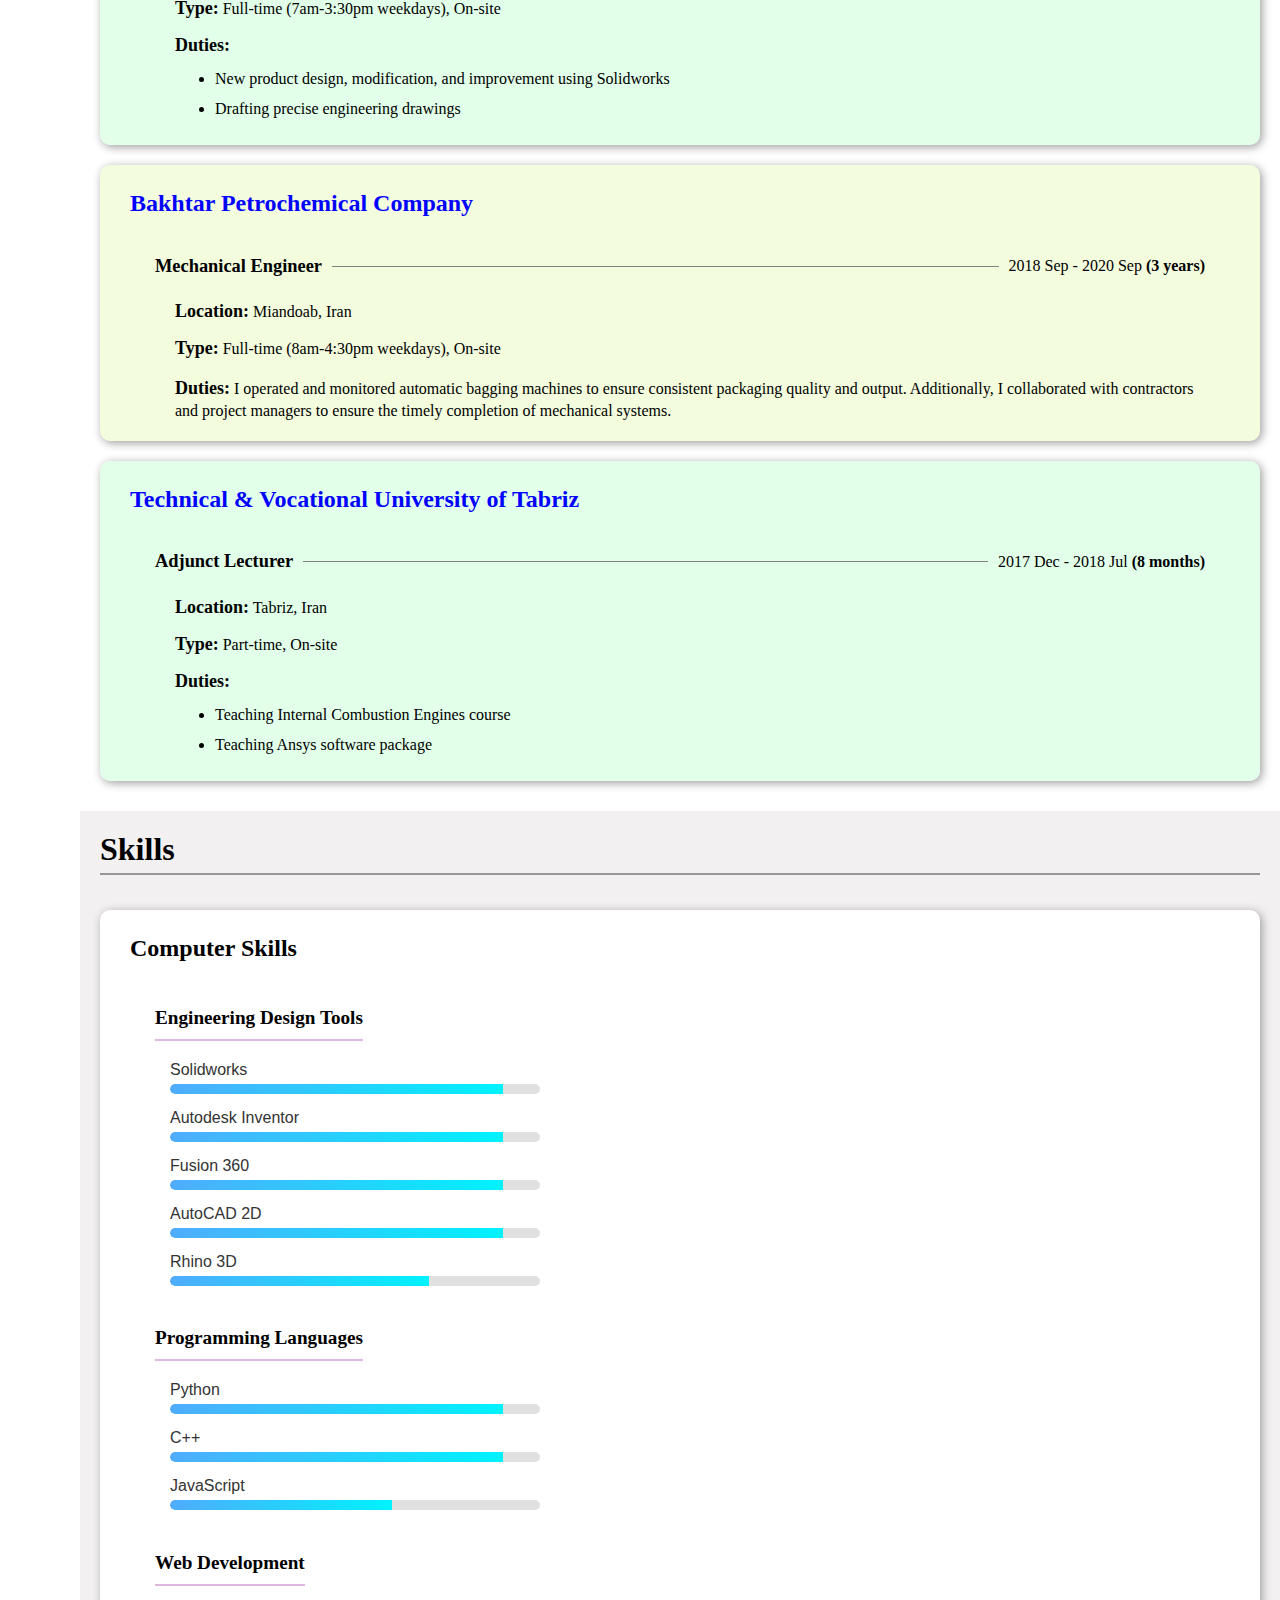
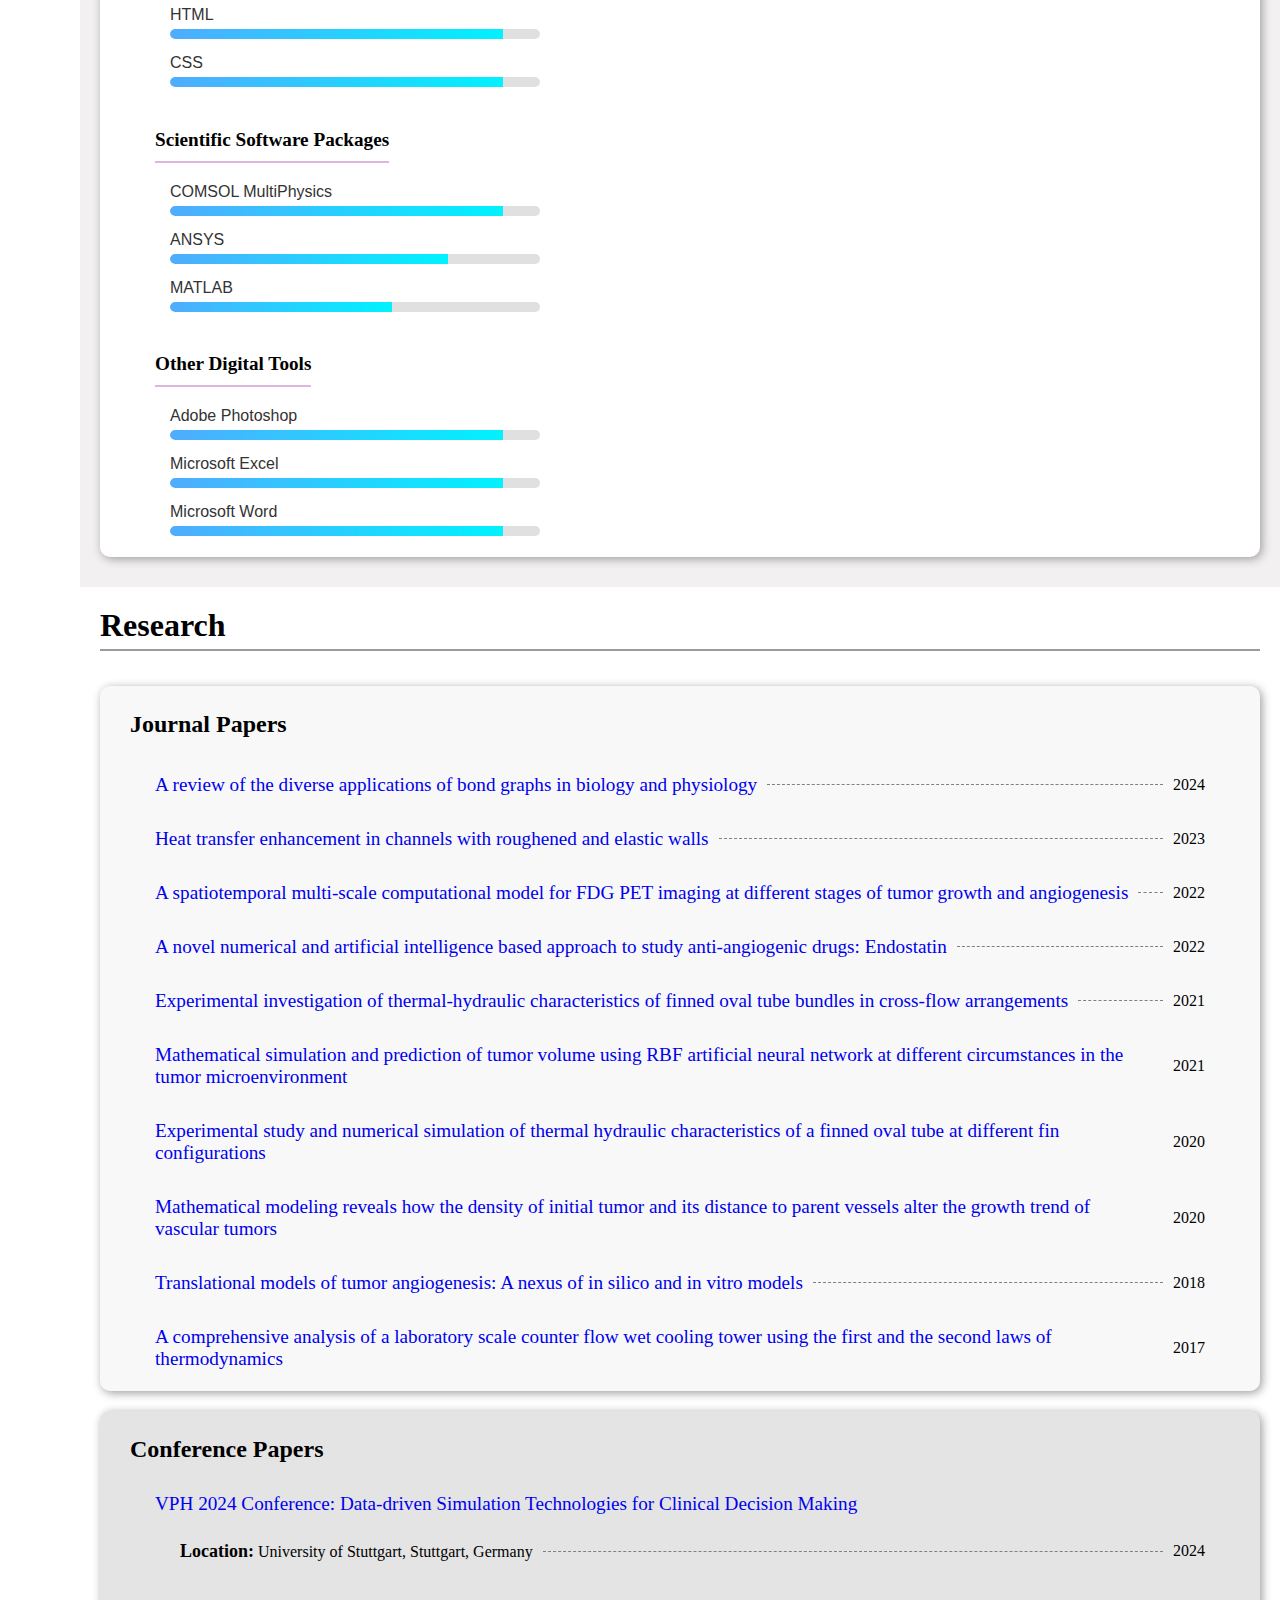
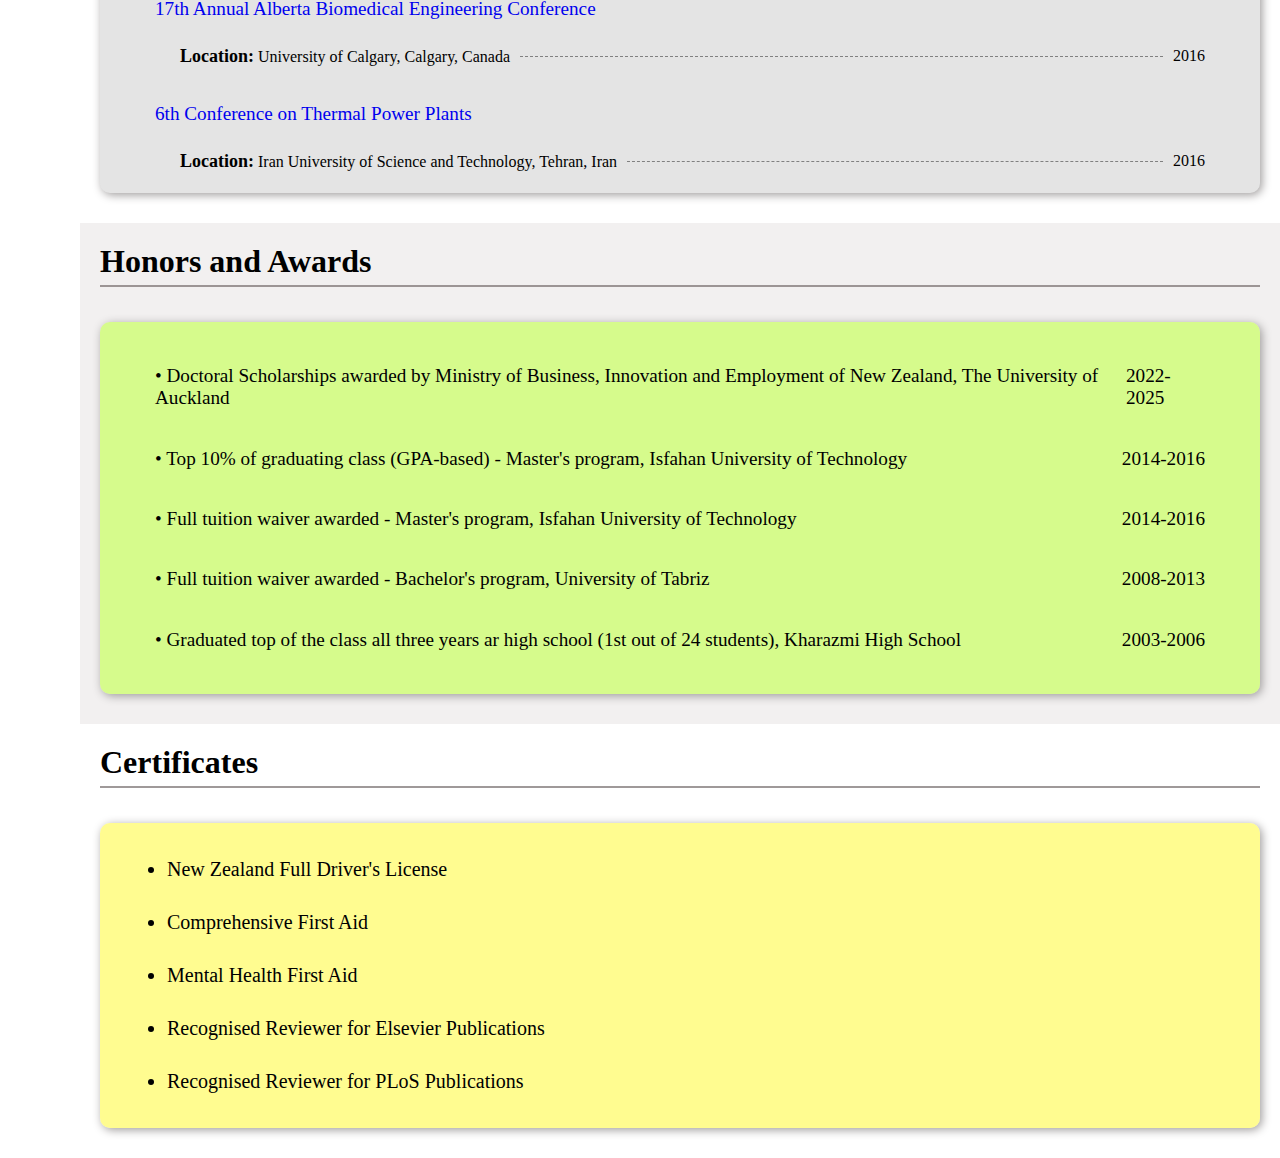
<file: htmls/cv.html>
<!DOCTYPE html>
<html>
    <head>
        <title>
            Mehran A. Ghazani's CV
        </title>
        <meta name="googlebot" content="noindex">
        <meta name="robots" content="noindex, nofollow">
        <meta name="viewport" content="width=device-width, initial-scale=1.0">
        <link rel="stylesheet" href="../styles/cv.css">

        <!-- Google tag (gtag.js) -->
            <script async src="https://www.googletagmanager.com/gtag/js?id=G-7ZJVHEW34B"></script>
            <script>
            window.dataLayer = window.dataLayer || [];
            function gtag(){dataLayer.push(arguments);}
            gtag('js', new Date());

            gtag('config', 'G-7ZJVHEW34B');
        </script>
        
    </head>
    <body>
        <div class="sidebar">
            <div class="sidebar-item">
                <a class="sidebar-link" href="../index.html">Home</a>
            </div>
            <div class="sidebar-item">
                <a class="sidebar-link" href="cv.html">CV</a>
            </div>
            <div class="sidebar-item">
                <a class="sidebar-link" href="../htmls/research.html">Research</a>
            </div>
            <div class="sidebar-item">
                <a class="sidebar-link" href="design.html">My Designs</a>
            </div>
        </div>

        <div class="cv-header-container">
            <p class="welcome-text">
                My CV
            </p>
        </div>


        <nav class="table-of-contents">
            <p>
                <strong>Table of Contents</strong>
            </p>
            <ul>
                <li><a href="#education-link">Education</a></li>
                <li><a href="#experience-link">Experience</a></li>
                <li><a href="#skills-link">Skills</a></li>
                <li><a href="#research-link">Research</a></li>
                <li><a href="#awards-honors-link">Awards and Honors</a></li>
                <li><a href="#certificates-link">Certificates</a></li>
            </ul>
        </nav>

        <div class="cv-contents">

            <div class="main-container education-section">
                
                <h1 id="education-link">
                    Education
                </h1>


                <div class="item-box education">

                    <h2>
                        Doctor of Philosophy (Ph.D.)
                    </h2>

                    <div class="item-description">

                        <div class="institution-date">
                            
                            <p class="institution">
                                University of Auckland
                            </p>
                            <div class="line"></div>
                            <p class="date">
                                2022 Aug - 2025 Sep
                            </p>
                        </div>

                        <div class="role-description">

                            <p style="font-size: 1.2em;">
                                <span style="font-weight: bold; font-size: 17.5px;">Field of study:</span> Bioengineering
                            </p>

                            <p>
                                <span style="font-weight: bold; font-size: 20px;">Thesis:</span> The automated construction and verification of physically plausible models of physiological systems
                            </p>

                            <p>
                                <span style="font-weight: bold; font-size: 17.5px;">Location:</span> Auckland, New Zealand
                            </p>

                        </div>

                    </div>
                </div> <!--item-box-->

                <div class="item-box education">

                    <h2>
                        Master of Engineering
                    </h2>

                    <div class="item-description">

                        <div class="institution-date">

                            <p class="institution">
                                Isfahan University of Technology
                            </p>
                            <div class="line"></div>
                            <p class="date">
                                2014 Sep - 2016 Sep
                            </p>
                        </div>

                        <div class="role-description">

                            <p style="font-size: 1.2em;">
                                <span style="font-weight: bold; font-size: 17.5px;">Field of study:</span> Mechanical Engineering
                            </p>

                            <p>
                                <span style="font-weight: bold; font-size: 17.5px;">Location:</span> Isfahan, Iran
                            </p>

                            <p>
                                <span style="font-weight: bold; font-size: 20px;">Thesis:</span> Hybrid Tumour Modelling With Continuum Based Tumour Cell Growth Simulation
                            </p>

                        </div>

                    </div>
                </div> <!--item-box-->

                <div class="item-box education">

                    <h2>
                        Bachelor of Engineering
                    </h2>

                    <div class="item-description">

                        <div class="institution-date">
                            <p class="institution">
                                University of Tabriz
                            </p>
                            <div class="line"></div>
                            <p class="date">
                                2008 Sep - 2013 Sep
                            </p>
                        </div>

                        <div class="role-description">

                            <p style="font-size: 1.2em;">
                                <span style="font-weight: bold; font-size: 17.5px;">Field of study:</span> Mechanical Engineering
                            </p>

                            <p>
                                <span style="font-weight: bold; font-size: 17.5px;">Location:</span> Tabriz, Iran
                            </p>

                            <p>
                                <span style="font-weight: bold; font-size: 20px;">Thesis:</span> Thermodynamic Analysis of Triple Effect Water Lithium-Bromide Absorption Systems
                            </p>

                        </div>

                    </div>
                </div> <!--item-box-->
            </div> <!-- education-container -->





            <div class="main-container experiences">

                <h1 id="experience-link">
                    Experience
                </h1>

                <div class="item-box experience">

                    <h2>
                        University of Auckland
                    </h2>

                    <div class="connected-box">

                        <div class="dot-line-1">
                            <div class="dot"></div>
                            <div class="line-of-dot"></div>
                        </div>
                        

                        <div class="item-description gta">

                            <div class="role-date">
                                <p class="role">
                                    Graduate Teaching Assistant in Mechanical Workshop
                                </p>
                                <div class="line"></div>
                                <p class="date">
                                    2023 Dec - Current <span style="font-weight: bold;">(1 year and 10 months)</span>
                                </p>
                            </div>

                            <div class="role-description">

                                <p>
                                    <span style="font-weight: bold; font-size: 18px;">Location: </span>Auckland, New Zealand
                                </p>

                                <p>
                                    <span style="font-weight: bold; font-size: 18px;">Type: </span>Part-time
                                </p>

                                <p>
                                    <span style="font-weight: bold; font-size: 20px; line-height: 1.5em;">Duties:</span> Teaching digital mechanical tools including soldering, laser cutting, and 3D printing workshops
                                </p>

                            </div>

                        </div>

                    </div>

                    <div class="connected-box">

                        <div class="dot-line-2">
                            <div class="dot"></div>
                            <div class="line-of-dot"></div>
                        </div>
                        

                        <div class="item-description gta">

                            <div class="role-date">
                                <p class="role">
                                    Graduate Teaching Assistant in Digital Fundamentals Lab
                                </p>
                                <div class="line"></div>
                                <p class="date">
                                    2024 Feb - 2024 Jun <span style="font-weight: bold;">(5 months)</span>
                                </p>
                            </div>
                            <div class="role-description">

                                <p>
                                    <span style="font-weight: bold; font-size: 18px; margin-top: 0;">Location: </span>Auckland, New Zealand
                                </p>

                                <p>
                                    <span style="font-weight: bold; font-size: 18px;">Type:</span> Part-time
                                </p>

                                <p>
                                    <span style="font-weight: bold; font-size: 20px; line-height: 1.5em;">Duties:</span> Teaching digital fundamentals of computers and electronic circuit boards, including concepts such as flip-flops, memory architecture, and logic gates, as part of the Physics 140 course.
                                </p>

                            </div>

                        </div>
        

                    </div>

                </div>

                <div class="item-box experience">

                    <h2>
                        University of Auckland - Waiparuru Hall
                    </h2>

                    <div class="connected-box">

                        <div class="dot-line-1">
                            <div class="dot"></div>
                            <div class="line-of-dot"></div>
                        </div>
                        

                        <div class="item-description gta">

                            <div class="role-date">
                                <p class="role">
                                    Receptionist
                                </p>
                                <div class="line"></div>
                                <p class="date">
                                    2025 Mar - Current <span style="font-weight: bold;">(6 months)</span>
                                </p>
                            </div>

                            <div class="role-description">

                                <p>
                                    <span style="font-weight: bold; font-size: 18px;">Location: </span>Auckland, New Zealand
                                </p>

                                <p>
                                    <span style="font-weight: bold; font-size: 18px;">Type:</span> Part-time (7am-3pm weekends), On-site
                                </p>

                                <p>
                                    <span style="font-weight: bold; font-size: 20px;">Duties:</span> Assisting students
                                </p>

                            </div>

                        </div>

                    </div>

                    <div class="connected-box">

                        <div class="dot-line-2">
                            <div class="dot"></div>
                            <div class="line-of-dot"></div>
                        </div>
                        

                        <div class="item-description gta">

                            <div class="role-date">
                                <p class="role">
                                    Receptionist
                                </p>
                                <div class="line"></div>
                                <p class="date">
                                    2024 Feb - 2025 Feb <span style="font-weight: bold;">(1 year)</span>
                                </p>
                            </div>
                            <div class="role-description">

                                <p>
                                    <span style="font-weight: bold; font-size: 18px; margin-top: 0;">Location:</span> Auckland, New Zealand
                                </p>

                                <p>
                                    <span style="font-weight: bold; font-size: 18px;">Type:</span> Full-time (3pm-11pm weekdays), On-site
                                </p>

                                <p>
                                    <span style="font-weight: bold; font-size: 20px;">Duties:</span> Assisting students
                                </p>

                            </div>

                        </div>
        

                    </div>

                </div>

                <div class="item-box experience">

                    <h2>
                        MEDx Health Center
                    </h2>

                    <div class="item-description">
                        <div class="role-date">
                            <p class="role">
                                Biomedical Engineer Trainee
                            </p>
                            <div class="line"></div>
                            <p class="date">
                                2022 Nov - 2023 Feb <span style="font-weight: bold;">(3 months)</span>
                            </p>
                        </div>

                        <div class="role-description">

                            <p>
                                <span style="font-weight: bold; font-size: 18px;">Location:</span> Eindhoven, Netherlands
                            </p>

                            <p>
                                <span style="font-weight: bold; font-size: 18px;">Type:</span> Part-time, Remote
                            </p>

                            <p>
                                <span style="font-weight: bold; font-size: 18px; line-height: 1.5em;">Duties:</span>
                                An intern member responsible for the development of an artificial intelligence code to identify COVID and Flu diseases automatically with patients' conditions
                            </p>

                        </div>
                    </div>

                </div>

                <div class="item-box experience">

                    <h2>
                        AtashMehr
                    </h2>

                    <div class="item-description">
                        <div class="role-date">
                            <p class="role">
                                Mechanical Design Engineer
                            </p>
                            <div class="line"></div>
                            <p class="date">
                                2021 Jul - 2022 Apr <span style="font-weight: bold;">(10 months)</span>
                            </p>
                        </div>

                        <div class="role-description">

                            <p>
                                <span style="font-weight: bold; font-size: 18px;">Location:</span> Tabriz, Iran
                            </p>

                            <p>
                                <span style="font-weight: bold; font-size: 18px;">Type:</span> Full-time (7am-3:30pm weekdays), On-site
                            </p>

                            <p style="margin-bottom: 0;">
                                <span style="font-weight: bold; font-size: 18px; ">Duties:</span>
                                <ul class="duties-list">
                                    <li>
                                        New product design, modification, and improvement using Solidworks
                                    </li>
                                    <li>
                                        Drafting precise engineering drawings
                                    </li>
                                </ul>
                            </p>

                        </div>
                    </div>

                </div>

                <div class="item-box experience">

                    <h2>
                        Bakhtar Petrochemical Company
                    </h2>

                    <div class="item-description">
                        <div class="role-date">
                            <p class="role">
                                Mechanical Engineer
                            </p>
                            <div class="line"></div>
                            <p class="date">
                                2018 Sep - 2020 Sep <span style="font-weight: bold;">(3 years)</span>
                            </p>
                        </div>

                        <div class="role-description">

                            <p>
                                <span style="font-weight: bold; font-size: 18px;">Location:</span> Miandoab, Iran
                            </p>

                            <p>
                                <span style="font-weight: bold; font-size: 18px;">Type:</span> Full-time (8am-4:30pm weekdays), On-site
                            </p>

                            <p>
                                <span style="font-weight: bold; font-size: 18px; line-height: 1.5em;">Duties:</span>
                                I operated and monitored automatic bagging machines to ensure consistent packaging quality and output. Additionally, I collaborated with contractors and project managers to ensure the timely completion of mechanical systems.
                            </p>

                        </div>
                    </div>

                </div>

                <div class="item-box experience">

                    <h2>
                        Technical & Vocational University of Tabriz
                    </h2>

                    <div class="item-description">

                        <div class="role-date">
                            <p class="role">
                                Adjunct Lecturer
                            </p>
                            <div class="line"></div>
                            <p class="date">
                                2017 Dec - 2018 Jul <span style="font-weight: bold;">(8 months)</span>
                            </p>
                        </div>

                        <div class="role-description">

                            <p>
                                <span style="font-weight: bold; font-size: 18px;">Location:</span> Tabriz, Iran
                            </p>

                            <p>
                                <span style="font-weight: bold; font-size: 18px;">Type:</span> Part-time, On-site
                            </p>

                            <p style="margin-bottom: 0;">
                                <span style="font-weight: bold; font-size: 18px; ">Duties:</span>
                                <ul class="duties-list">
                                    <li>
                                        Teaching Internal Combustion Engines course
                                    </li>
                                    <li>
                                        Teaching Ansys software package
                                    </li>
                                </ul>
                            </p>

                        </div>

                    </div>
                </div> <!-- item box -->
            </div> <!-- experience container -->

            <div class="main-container skills">
                
                <div class="section-title">
                    <h1 id="skills-link">
                        Skills
                    </h1>
                </div>

                <div class="item-box skills-box">

                    <h2>
                        Computer Skills
                    </h2>

                    <div class="item-description">

                        <h4>Engineering Design Tools</h4>
                        <ul class="skills-list">
                            <li>
                                Solidworks
                                <div class="skill-bar">
                                    <div class="skill-level" style="width: 90%;"></div>
                                </div>
                            </li>
                            <li>
                                Autodesk Inventor
                                <div class="skill-bar">
                                    <div class="skill-level" style="width: 90%;"></div>
                                </div>
                            </li>
                            <li>
                                Fusion 360
                                <div class="skill-bar">
                                    <div class="skill-level" style="width: 90%;"></div>
                                </div>
                            </li>
                            <li>
                                AutoCAD 2D
                                <div class="skill-bar">
                                    <div class="skill-level" style="width: 90%;"></div>
                                </div>
                            </li>
                            <li>
                                Rhino 3D
                                <div class="skill-bar">
                                    <div class="skill-level" style="width: 70%;"></div>
                                </div>
                            </li>
                        </ul>

                        <h4>Programming Languages</h4>
                        <ul class="skills-list">
                            <li>
                                Python
                                <div class="skill-bar">
                                    <div class="skill-level" style="width: 90%;"></div>
                                </div>
                            </li>
                            <li>
                                C++
                                <div class="skill-bar">
                                    <div class="skill-level" style="width: 90%;"></div>
                                </div>
                            </li>
                            <li>
                                JavaScript
                                <div class="skill-bar">
                                    <div class="skill-level" style="width: 60%;"></div>
                                </div>
                            </li>
                        </ul>

                        <h4>Web Development</h4>
                        <ul class="skills-list">
                            <li>
                                HTML
                                <div class="skill-bar">
                                    <div class="skill-level" style="width: 90%;"></div>
                                </div>
                            </li>
                            <li>
                                CSS
                                <div class="skill-bar">
                                    <div class="skill-level" style="width: 90%;"></div>
                                </div>
                            </li>
                        </ul>

                        <h4>Scientific Software Packages</h4>
                        <ul class="skills-list">
                            <li>
                                COMSOL MultiPhysics
                                <div class="skill-bar">
                                    <div class="skill-level" style="width: 90%;"></div>
                                </div>
                            </li>
                            <li>
                                ANSYS<div class="skill-bar">
                                    <div class="skill-level" style="width: 75%;"></div>
                                </div>
                            </li>
                            <li>
                                MATLAB
                                <div class="skill-bar">
                                    <div class="skill-level" style="width: 60%;"></div>
                                </div>
                            </li>
                        </ul>

                        <h4 style="margin-bottom: 0;">Other Digital Tools</h4>
                        <ul class="skills-list">
                            <li>
                                Adobe Photoshop
                                <div class="skill-bar">
                                    <div class="skill-level" style="width: 90%;"></div>
                                </div>
                            </li>
                            
                            <li>
                                Microsoft Excel
                                <div class="skill-bar">
                                    <div class="skill-level" style="width: 90%;"></div>
                                </div>
                            </li>
                            <li>
                                Microsoft Word
                                <div class="skill-bar">
                                    <div class="skill-level" style="width: 90%;"></div>
                                </div>
                            </li>
                        </ul>

                    </div> <!--item description-->

                </div> <!--item box-->
                
            </div> <!-- skills container -->




            <div class="main-container research">
                
                <div class="section-title">
                    <h1 id="research-link">
                        Research
                    </h1>
                </div>

                <div class="item-box papers">

                    <h2>
                        Journal Papers
                    </h2>

                    <div class="item-description">

                        <div class="paper-title-date">

                            <p class="paper-title">
                                <a href="https://doi.org/10.1098/rspa.2023.0807" target="_blank">A review of the diverse applications of bond graphs in biology and physiology</a>
                            </p>
                            <div class="paper-line"></div>
                            <p class="date">
                                2024
                            </p>

                        </div>

                            
                        <div class="paper-title-date">
                            
                            <p class="paper-title">
                                <a href="https://doi.org/10.1177/09544062231172840" target="_blank">Heat transfer enhancement in channels with roughened and elastic walls</a>
                            </p>
                            <div class="paper-line"></div>
                            <p class="date">
                                2023
                            </p>
                            
                        </div>

                        <div class="paper-title-date">
                            
                            <p class="paper-title">
                                <a href="https://doi.org/10.1038/s41598-022-13345-4" target="_blank">A spatiotemporal multi-scale computational model for FDG PET imaging at different stages of tumor growth and angiogenesis</a>
                            </p>
                            <div class="paper-line"></div>
                            <p class="date">
                                2022
                            </p>
                            
                        </div>

                        <div class="paper-title-date">
                            
                            <p class="paper-title">
                                <a href="https://doi.org/10.1016/j.apm.2021.12.033" target="_blank">A novel numerical and artificial intelligence based approach to study anti-angiogenic drugs: Endostatin</a>
                            </p>
                            <div class="paper-line"></div>
                            <p class="date">
                                2022
                            </p>
                            
                        </div>

                        <div class="paper-title-date">
                            
                            <p class="paper-title">
                                <a href="https://doi.org/10.1016/j.ijheatmasstransfer.2021.121759" target="_blank">Experimental investigation of thermal-hydraulic characteristics of finned oval tube bundles in cross-flow arrangements</a>
                            </p>
                            <div class="paper-line"></div>
                            <p class="date">
                                2021
                            </p>
                            
                        </div>

                        <div class="paper-title-date">
                            
                            <p class="paper-title">
                                <a href="https://doi.org/10.1177/09544119211028380" target="_blank">Mathematical simulation and prediction of tumor volume using RBF artificial neural network at different circumstances in the tumor microenvironment</a>
                            </p>
                            <div class="paper-line"></div>
                            <p class="date">
                                2021
                            </p>
                            
                        </div>

                        <div class="paper-title-date">
                            
                            <p class="paper-title">
                                <a href="https://doi.org/10.1016/j.ijthermalsci.2019.106255" target="_blank">Experimental study and numerical simulation of thermal hydraulic characteristics of a finned oval tube at different fin configurations</a>
                            </p>
                            <div class="paper-line"></div>
                            <p class="date">
                                2020
                            </p>
                            
                        </div>

                        <div class="paper-title-date">
                            
                            <p class="paper-title">
                                <a href="https://doi.org/10.1111/micc.12584" target="_blank">Mathematical modeling reveals how the density of initial tumor and its distance to parent vessels alter the growth trend of vascular tumors</a>
                            </p>
                            <div class="paper-line"></div>
                            <p class="date">
                                2020
                            </p>
                            
                        </div>

                        <div class="paper-title-date">
                            
                            <p class="paper-title">
                                <a href="https://doi.org/10.1016/j.biotechadv.2018.01.013" target="_blank">Translational models of tumor angiogenesis: A nexus of in silico and in vitro models</a>
                            </p>
                            <div class="paper-line"></div>
                            <p class="date">
                                2018
                            </p>
                            
                        </div>

                        <div class="paper-title-date">
                            
                            <p class="paper-title">
                                <a href="https://doi.org/10.1016/j.applthermaleng.2017.07.090" target="_blank">A comprehensive analysis of a laboratory scale counter flow wet cooling tower using the first and the second laws of thermodynamics</a>
                            </p>
                            <div class="paper-line"></div>
                            <p class="date">
                                2017
                            </p>
                            
                        </div>
                           


                    </div>
                </div> <!-- item box -->

                <div class="item-box papers">

                    <h2>
                        Conference Papers
                    </h2>

                    <div class="item-description">

                        <p style="margin-bottom: 10px; margin-top: 30px;">
                            <a class="conf-paper-link" href="https://vph-conference.org" target="_blank">VPH 2024 Conference: Data-driven Simulation Technologies for Clinical Decision Making</a>
                        </p>

                        <div class="conf-paper-location-date">
                                
                            <p class="conf-paper-location">
                                <span style="font-weight: bold; font-size: 18px;">Location:</span> University of Stuttgart, Stuttgart, Germany
                            </p>
                            <div class="paper-line"></div>
                            <p class="date">
                                2024
                            </p>
                            
                        </div>

                    </div>

                    <div class="item-description">

                        <p style="margin-bottom: 10px; margin-top: 20px;">
                            <a class="conf-paper-link" href="https://research.ucalgary.ca/sites/default/files/BME/BME Archives/2016-bme-conference-program.pdf" target="_blank">17th Annual Alberta Biomedical Engineering Conference</a>
                        </p>

                        <div class="conf-paper-location-date">
                                
                            <p class="conf-paper-location">
                                <span style="font-weight: bold; font-size: 18px;">Location:</span> University of Calgary, Calgary, Canada
                            </p>
                            <div class="paper-line"></div>
                            <p class="date">
                                2016
                            </p>
                            
                        </div>

                    </div>

                    <div class="item-description">

                        <p style="margin-bottom: 10px; margin-top: 20px;">
                            <a class="conf-paper-link" href="http://ipgconference.iust.ac.ir/ViewContent.aspx?PageID=73" target="_blank">6th Conference on Thermal Power Plants</a>
                        </p>

                        <div class="conf-paper-location-date">
                                
                            <p class="conf-paper-location">
                                <span style="font-weight: bold; font-size: 18px;">Location:</span> Iran University of Science and Technology, Tehran, Iran
                            </p>
                            <div class="paper-line"></div>
                            <p class="date">
                                2016
                            </p>
                            
                        </div>

                    </div>

                </div>
                
            </div> <!-- research container -->




            <div class="main-container honors">
                
                <div class="section-title">
                    <h1 id="awards-honors-link">
                        Honors and Awards
                    </h1>
                </div>

                <div class="item-box honors-box">

                    <div class="item-description">

                        <ul class="awards-list">
                            <li>
                                <p>
                                    &bull; Doctoral Scholarships awarded by Ministry of Business, Innovation and Employment of New Zealand, The University of Auckland
                                </p>
                                <p>2022-2025</p>
                            </li>

                            <li>
                                <p>
                                    &bull; Top 10% of graduating class (GPA-based) - Master's program, Isfahan University of Technology
                                </p>
                                <p>2014-2016</p>
                            </li>

                            <li>
                                <p>
                                    &bull; Full tuition waiver awarded - Master's program, Isfahan University of Technology
                                </p>
                                <p>2014-2016</p>
                            </li>

                            <li>
                                <p>
                                    &bull; Full tuition waiver awarded - Bachelor's program, University of Tabriz
                                </p>
                                <p>2008-2013</p>
                            </li>

                            <li>
                                <p>
                                    &bull; Graduated top of the class all three years ar high school (1st out of 24 students), Kharazmi High School
                                </p>
                                <p>2003-2006</p>
                            </li>
                        </ul>

                    </div> <!--item description-->

                </div> <!--item box-->
                
            </div> <!-- awards container -->

            <div class="main-container certificates">
                
                <div class="section-title">
                    <h1 id="certificates-link">
                        Certificates
                    </h1>
                </div>

                <div class="item-box certificates-box">

                    <div class="item-description">

                        <ul class="certificates-list">
                            <li>
                                New Zealand Full Driver's License
                            </li>

                            <li>
                                Comprehensive First Aid
                            </li>

                            <li>
                                Mental Health First Aid
                            </li>

                            <li>
                                Recognised Reviewer for Elsevier Publications
                            </li>
                            
                            <li>
                                Recognised Reviewer for PLoS Publications
                            </li>
                            
                        </ul>

                    </div> <!--item description-->

                </div> <!--item box-->
                
            </div> <!-- awards container -->


        </div> <!-- contents -->

        <div class="cv-footer">

        </div>
    </body>
</html>
</file>
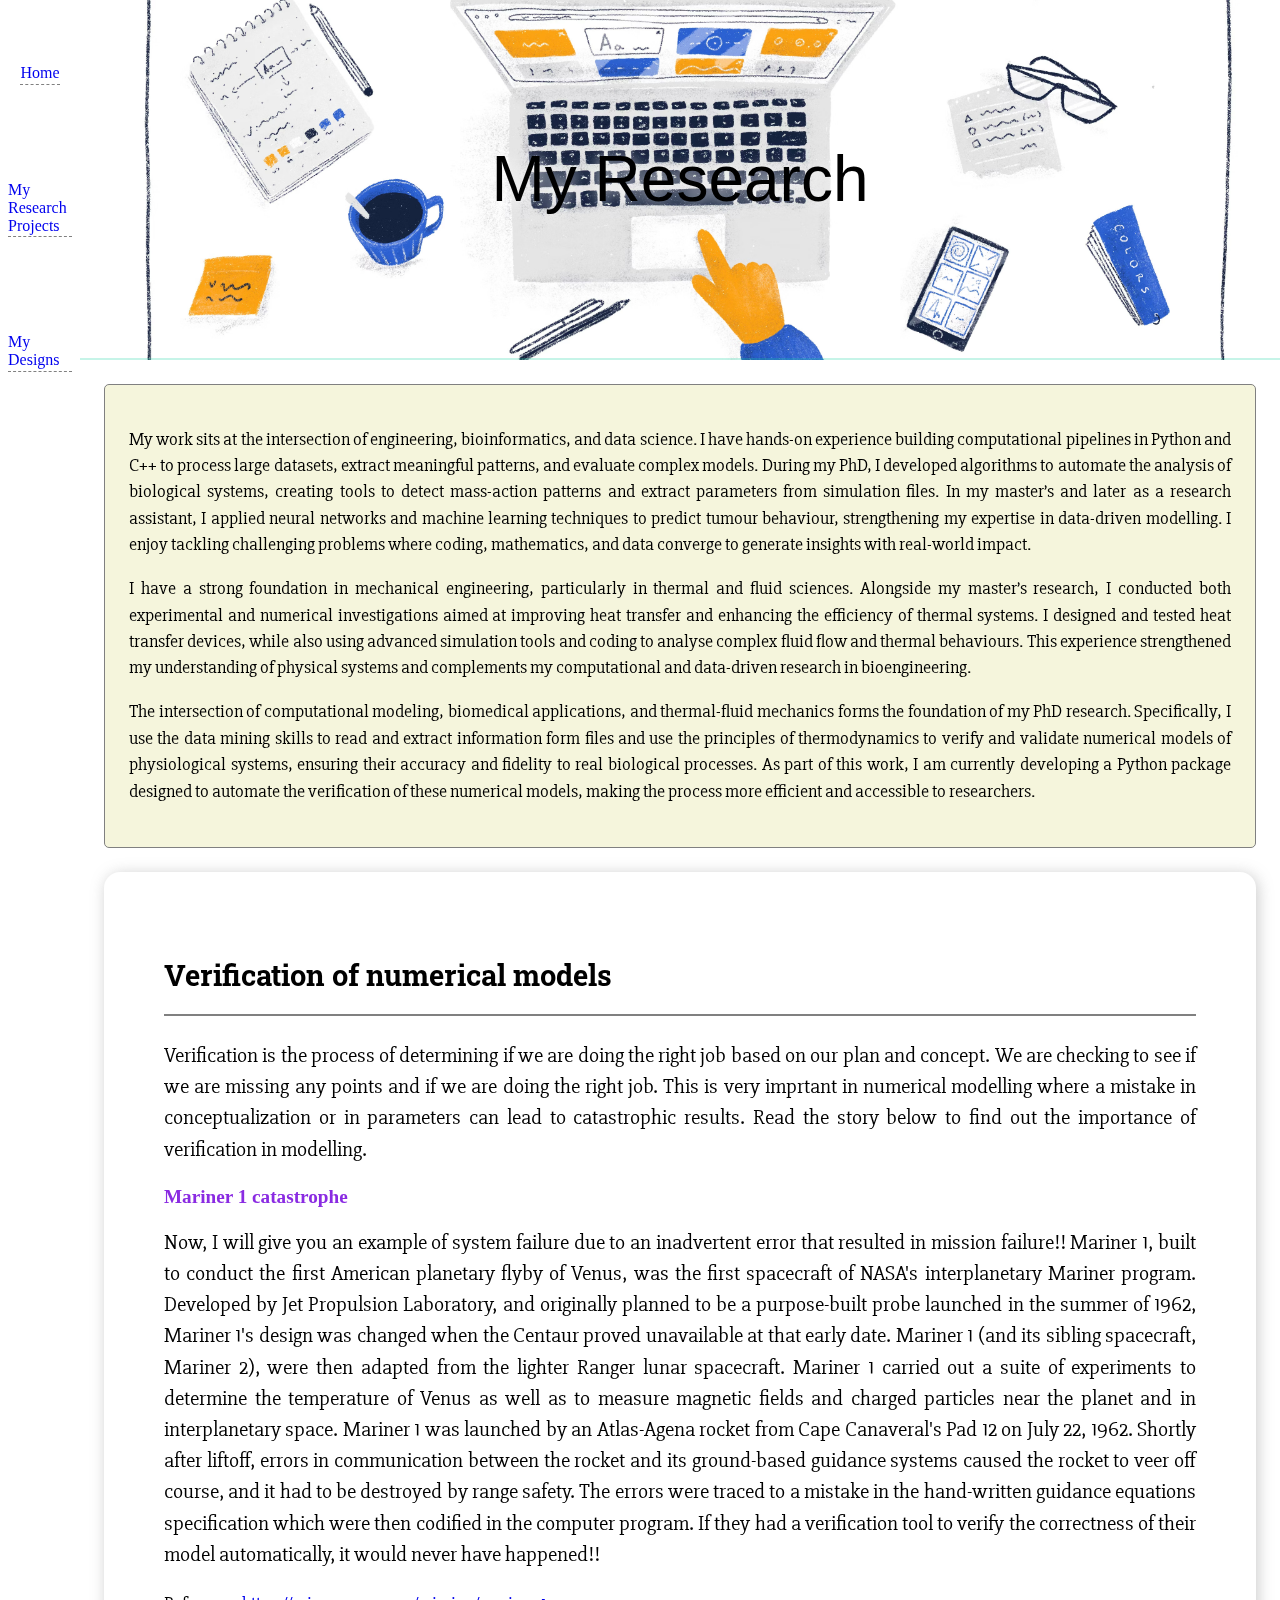
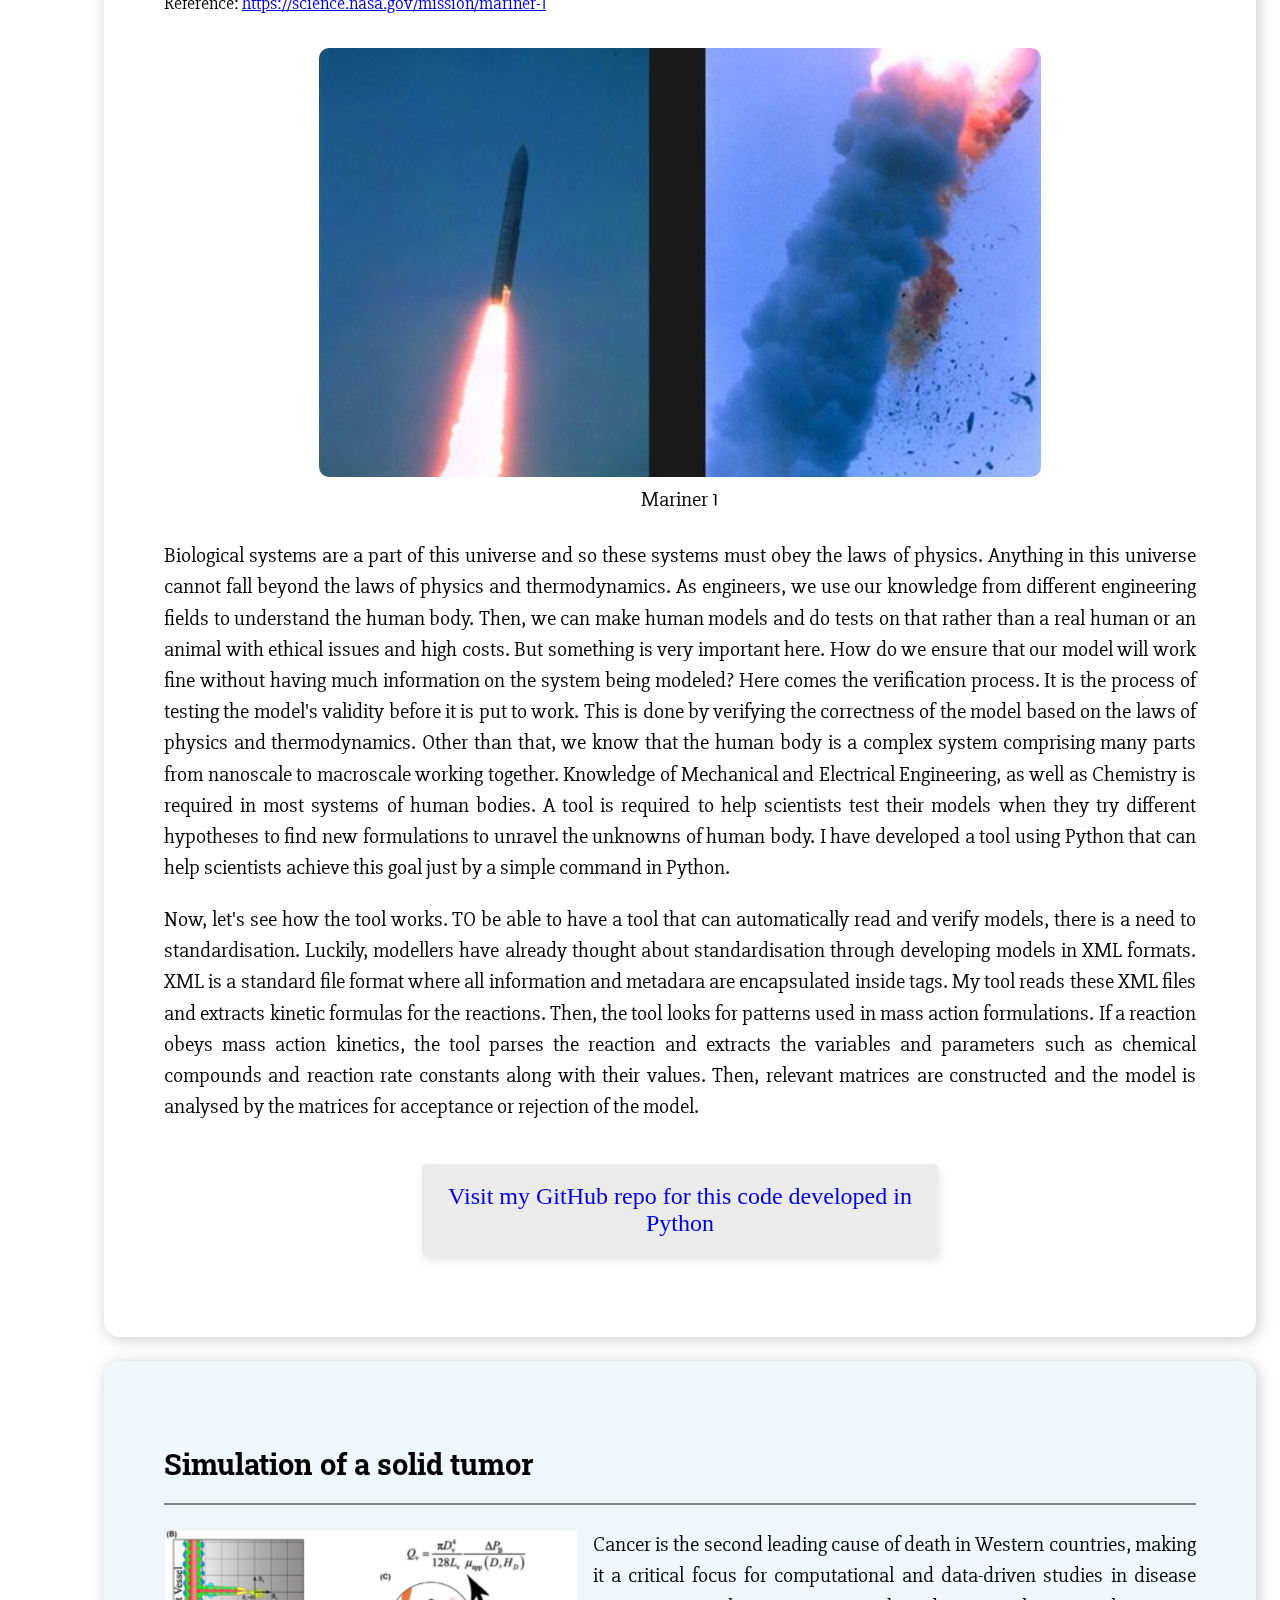
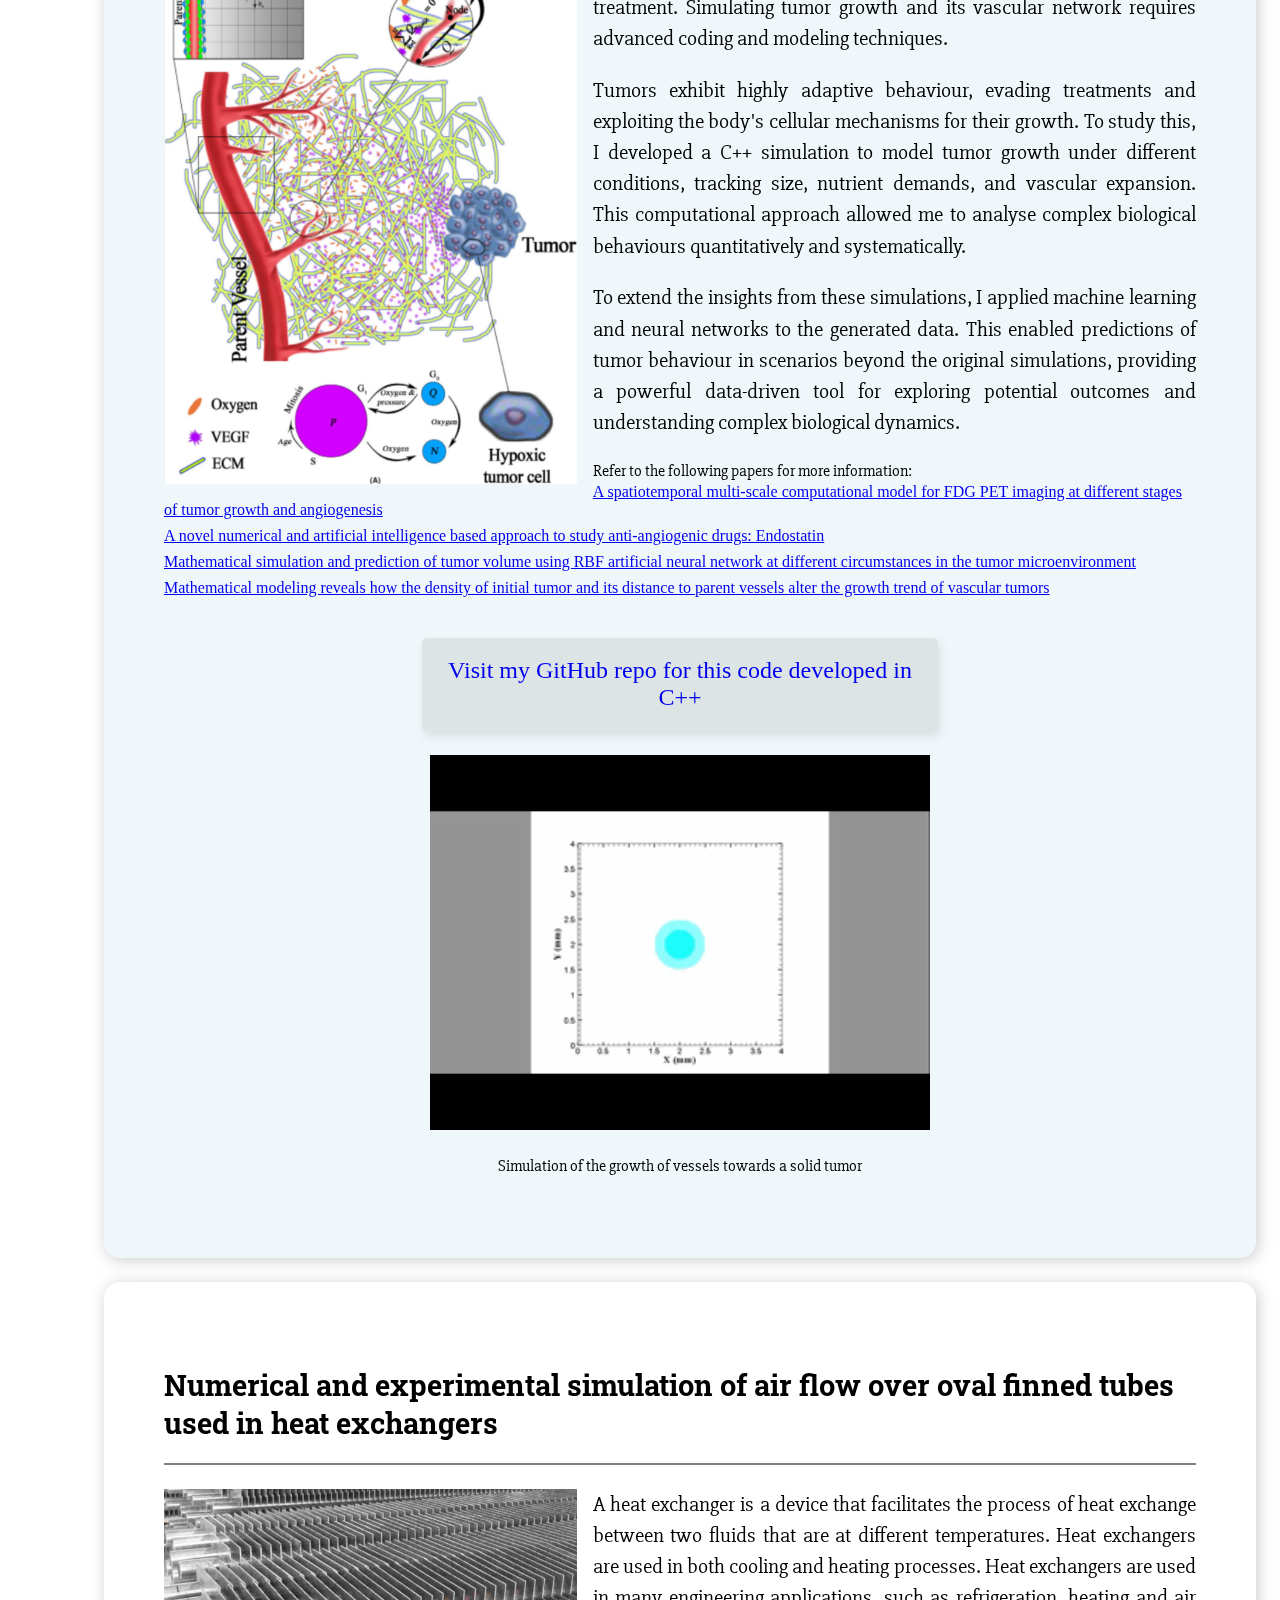
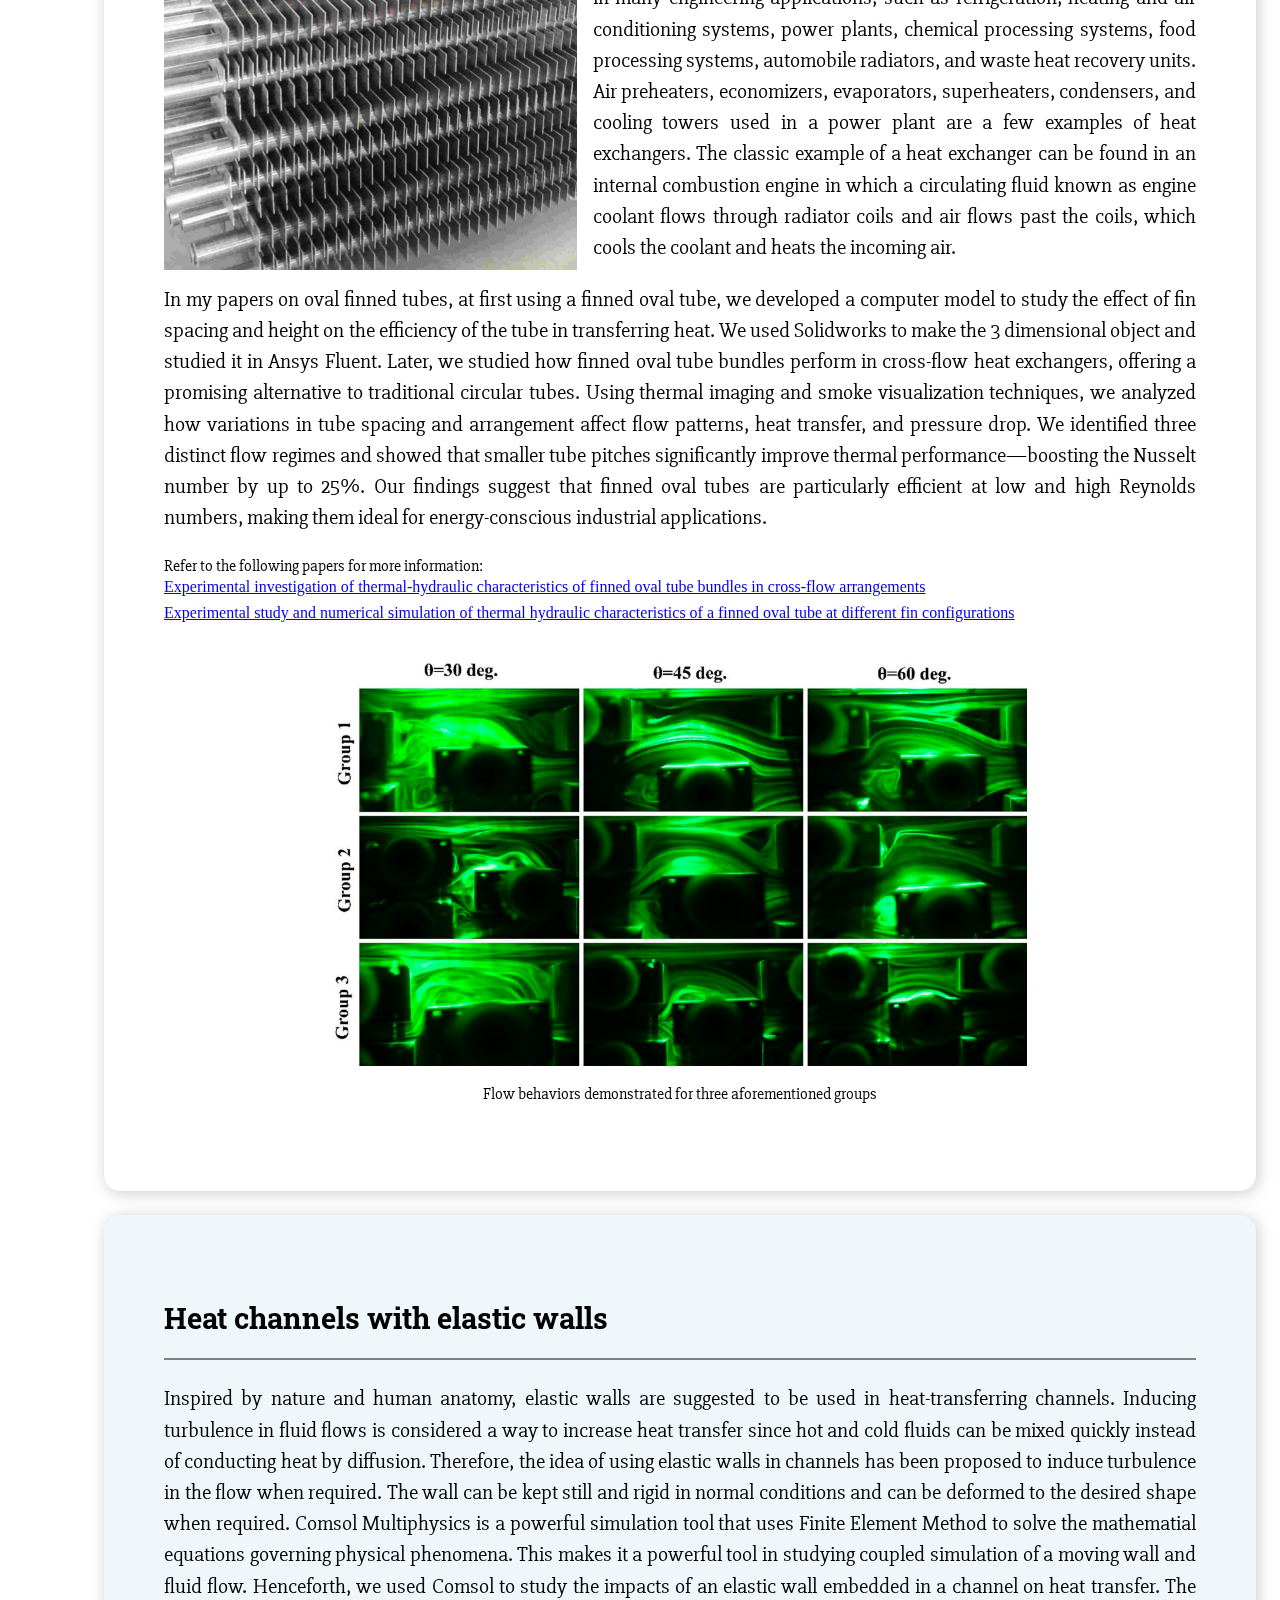
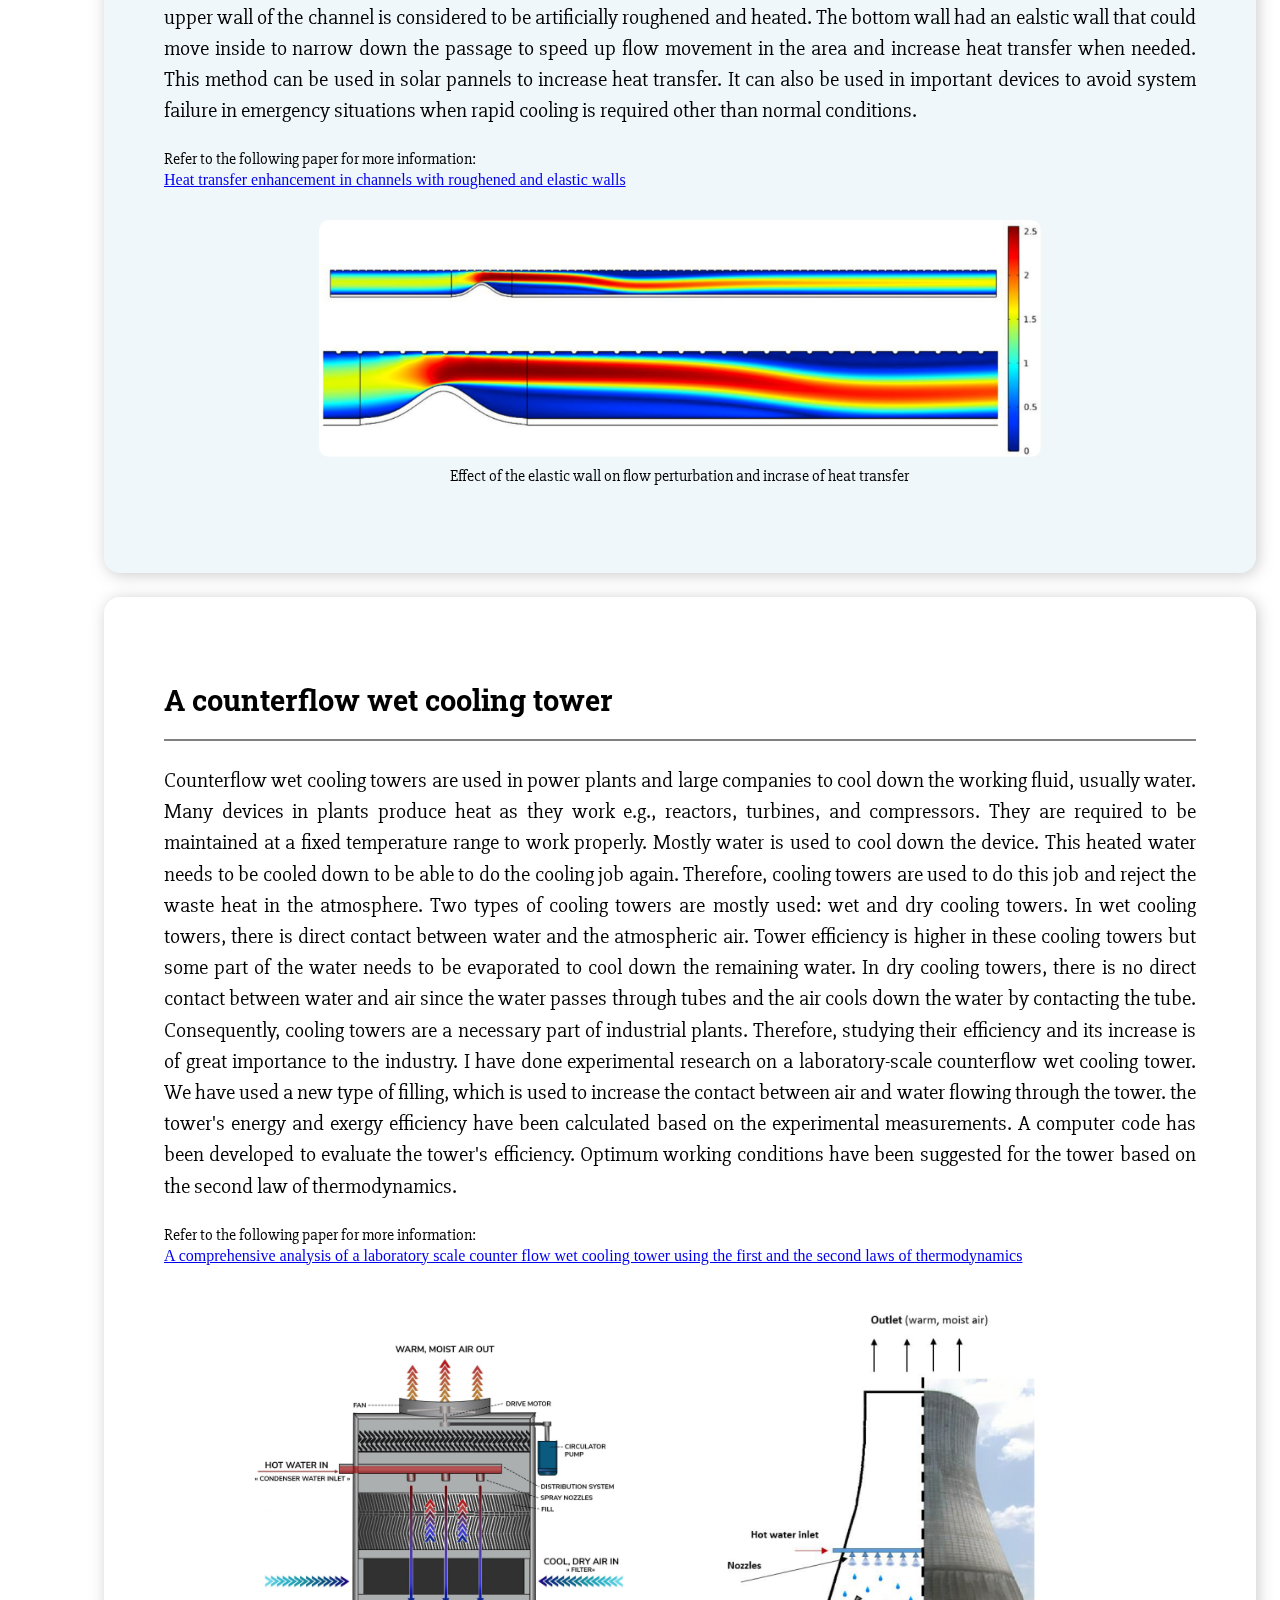
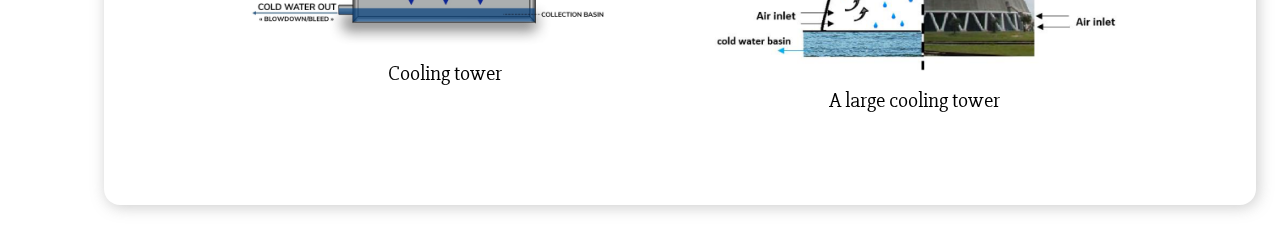
<file: htmls/research.html>
<!DOCTYPE html>
<html>
    <head>
        <title>
            Mehran's Research
        </title>
        <meta name="googlebot" content="noindex">
        <meta name="robots" content="noindex, nofollow">
        <meta name="viewport" content="width=device-width, initial-scale=1.0">
        <link rel="stylesheet" href="../styles/research.css">
        <link rel="preconnect" href="https://fonts.googleapis.com">
        <link rel="preconnect" href="https://fonts.gstatic.com" crossorigin>
        <link href="https://fonts.googleapis.com/css2?family=Inter:ital,opsz,wght@0,14..32,100..900;1,14..32,100..900&family=Roboto+Slab:wght@100..900&family=Roboto:ital,wght@0,100..900;1,100..900&family=Slabo+27px&family=Winky+Rough:ital,wght@0,300..900;1,300..900&display=swap" rel="stylesheet">

        <!-- Google tag (gtag.js) -->
            <script async src="https://www.googletagmanager.com/gtag/js?id=G-7ZJVHEW34B"></script>
            <script>
            window.dataLayer = window.dataLayer || [];
            function gtag(){dataLayer.push(arguments);}
            gtag('js', new Date());

            gtag('config', 'G-7ZJVHEW34B');
        </script>

    </head>
    <body>
        <div class="sidebar">
            <div class="sidebar-item">
                <a class="sidebar-link" href="../index.html">Home</a>
            </div>
            <div class="sidebar-item">
                <a class="sidebar-link" href="research.html">My Research Projects</a>
            </div>
            <div class="sidebar-item">
                <a class="sidebar-link" href="../htmls/design.html">My Designs</a>
            </div>
        </div>
        <div class="design-header-container">
            <p class="welcome-text">
                My Research
            </p>
        </div>
        <div class="desc-container">
            <p class="desc-text">
                My work sits at the intersection of engineering, bioinformatics, and data science. I have hands-on experience building computational pipelines in Python and C++ to process large datasets, extract meaningful patterns, and evaluate complex models. During my PhD, I developed algorithms to automate the analysis of biological systems, creating tools to detect mass-action patterns and extract parameters from simulation files. In my master’s and later as a research assistant, I applied neural networks and machine learning techniques to predict tumour behaviour, strengthening my expertise in data-driven modelling. I enjoy tackling challenging problems where coding, mathematics, and data converge to generate insights with real-world impact.
            </p>
            <p class="desc-text">
                I have a strong foundation in mechanical engineering, particularly in thermal and fluid sciences. Alongside my master’s research, I conducted both experimental and numerical investigations aimed at improving heat transfer and enhancing the efficiency of thermal systems. I designed and tested heat transfer devices, while also using advanced simulation tools and coding to analyse complex fluid flow and thermal behaviours. This experience strengthened my understanding of physical systems and complements my computational and data-driven research in bioengineering.
            </p>
            <p class="desc-text">
                The intersection of computational modeling, biomedical applications, and thermal-fluid mechanics forms the foundation of my PhD research. Specifically, I use the data mining skills to read and extract information form files and use the principles of thermodynamics to verify and validate numerical models of physiological systems, ensuring their accuracy and fidelity to real biological processes. As part of this work, I am currently developing a Python package designed to automate the verification of these numerical models, making the process more efficient and accessible to researchers.
            </p>
        </div>

        <div class="item-container">
            <h2>
                Verification of numerical models
            </h2>
            <p>
                Verification is the process of determining if we are doing the right job based on our plan and concept.  We are checking to see if we are missing any points and if we are doing the right job. This is very imprtant in numerical modelling where a mistake in conceptualization or in parameters can lead to catastrophic results. Read the story below to find out the importance of verification in modelling.

            </p>
            <h3>Mariner 1 catastrophe</h3>
            <p>
                Now, I will give you an example of system failure due to an inadvertent error that resulted in mission failure!!
                Mariner 1, built to conduct the first American planetary flyby of Venus, was the first spacecraft of NASA's interplanetary Mariner program. Developed by Jet Propulsion Laboratory, and originally planned to be a purpose-built probe launched in the summer of 1962, Mariner 1's design was changed when the Centaur proved unavailable at that early date. Mariner 1 (and its sibling spacecraft, Mariner 2), were then adapted from the lighter Ranger lunar spacecraft. Mariner 1 carried out a suite of experiments to determine the temperature of Venus as well as to measure magnetic fields and charged particles near the planet and in interplanetary space.
                Mariner 1 was launched by an Atlas-Agena rocket from Cape Canaveral's Pad 12 on July 22, 1962. Shortly after liftoff, errors in communication between the rocket and its ground-based guidance systems caused the rocket to veer off course, and it had to be destroyed by range safety. The errors were traced to a mistake in the hand-written guidance equations specification which were then codified in the computer program.
                If they had a verification tool to verify the correctness of their model automatically, it would never have happened!!
            </p>
            <p style="font-size: 1.1em;">
                Reference: <a href="https://science.nasa.gov/mission/mariner-1/">https://science.nasa.gov/mission/mariner-1</a>
            </p>
            <div class="single-img-container">
                <img src="../images/mariner.png">
                <p>Mariner 1</p>
            </div>
            <p>
                Biological systems are a part of this universe and so these systems must obey the laws of physics. Anything in this universe cannot fall beyond the laws of physics and thermodynamics. As engineers, we use our knowledge from different engineering fields to understand the human body. Then, we can make human models and do tests on that rather than a real human or an animal with ethical issues and high costs. But something is very important here. How do we ensure that our model will work fine without having much information on the system being modeled?
                Here comes the verification process. It is the process of testing the model's validity before it is put to work. This is done by verifying the correctness of the model based on the laws of physics and thermodynamics.
                Other than that, we know that the human body is a complex system comprising many parts from nanoscale to macroscale working together. Knowledge of Mechanical and Electrical Engineering, as well as Chemistry is required in most systems of human bodies. A tool is required to help scientists test their models when they try different hypotheses to find new formulations to unravel the unknowns of human body. I have developed a tool using Python that can help scientists achieve this goal just by a simple command in Python.
            </p>
            <p>
                Now, let's see how the tool works. TO be able to have a tool that can automatically read and verify models, there is a need to standardisation. Luckily, modellers have already thought about standardisation through developing models in XML formats. XML is a standard file format where all information and metadara are encapsulated inside tags.
                My tool reads these XML files and extracts kinetic formulas for the reactions. Then, the tool looks for patterns used in mass action formulations. If a reaction obeys mass action kinetics, the tool parses the reaction and extracts the variables and parameters such as chemical compounds and reaction rate constants along with their values. Then, relevant matrices are constructed and the model is analysed by the matrices for acceptance or rejection of the model.
            </p>
            
            <a class="github-ref" href="https://github.com/Mehran-AG/BioMLVerify" target="_blank">Visit my GitHub repo for this code developed in Python</a>
        </div>

        <div class="item-container">
            <h2>
                Simulation of a solid tumor
            </h2>
            <img class="tumor-img" src="../images/tumor-microenv.png">
            <p> Cancer is the second leading cause of death in Western countries, making it a critical focus for computational and data-driven studies in disease treatment. Simulating tumor growth and its vascular network requires advanced coding and modeling techniques. </p>
            <p> Tumors exhibit highly adaptive behaviour, evading treatments and exploiting the body's cellular mechanisms for their growth. To study this, I developed a C++ simulation to model tumor growth under different conditions, tracking size, nutrient demands, and vascular expansion. This computational approach allowed me to analyse complex biological behaviours quantitatively and systematically. </p>
            <p> To extend the insights from these simulations, I applied machine learning and neural networks to the generated data. This enabled predictions of tumor behaviour in scenarios beyond the original simulations, providing a powerful data-driven tool for exploring potential outcomes and understanding complex biological dynamics. </p>
            <p style="font-size: 1em; margin-bottom: 0;">
                Refer to the following papers for more information:
            </p>
            <a class="paper-links" href="https://doi.org/10.1038/s41598-022-13345-4" target="_blank">A spatiotemporal multi-scale computational model for FDG PET imaging at different stages of tumor growth and angiogenesis</a>
            <a class="paper-links" href="https://doi.org/10.1016/j.apm.2021.12.033" target="_blank">A novel numerical and artificial intelligence based approach to study anti-angiogenic drugs: Endostatin</a>
            <a class="paper-links" href="https://doi.org/10.1177/09544119211028380" target="_blank">Mathematical simulation and prediction of tumor volume using RBF artificial neural network at different circumstances in the tumor microenvironment</a>
            <a class="paper-links" href="https://doi.org/10.1111/micc.12584" target="_blank">Mathematical modeling reveals how the density of initial tumor and its distance to parent vessels alter the growth trend of vascular tumors</a>

            <a class="github-ref" href="https://github.com/Mehran-AG/AntiAngiogenesis" target="_blank">Visit my GitHub repo for this code developed in C++</a>


            <video class="video-tumor" autoplay muted loop playsinline>
                <source src="../videos/tumour-growth.mp4" type="video/mp4">
                Your browser does not support the video tag.
            </video>
            <p class="video-caption">
                Simulation of the growth of vessels towards a solid tumor
            </p>
        </div>

        <div class="item-container">
            <h2>
                Numerical and experimental simulation of air flow over oval finned tubes used in heat exchangers
            </h2>
            <img class="tube-img" src="../images/finned-tubes.png">
            <p>
                A heat exchanger is a device that facilitates the process of heat exchange between two fluids that are at different temperatures. Heat exchangers are used in both cooling and heating processes. Heat exchangers are used in many engineering applications, such as refrigeration, heating and air conditioning systems, power plants, chemical processing systems, food processing systems, automobile radiators, and waste heat recovery units. Air preheaters, economizers, evaporators, superheaters, condensers, and cooling towers used in a power plant are a few examples of heat exchangers. The classic example of a heat exchanger can be found in an internal combustion engine in which a circulating fluid known as engine coolant flows through radiator coils and air flows past the coils, which cools the coolant and heats the incoming air.
            </p>
            <p>
                In my papers on oval finned tubes, at first using a finned oval tube, we developed a computer model to study the effect of fin spacing and height on the efficiency of the tube in transferring heat. We used Solidworks to make the 3 dimensional object and studied it in Ansys Fluent. Later, we studied how finned oval tube bundles perform in cross-flow heat exchangers, offering a promising alternative to traditional circular tubes. Using thermal imaging and smoke visualization techniques, we analyzed how variations in tube spacing and arrangement affect flow patterns, heat transfer, and pressure drop. We identified three distinct flow regimes and showed that smaller tube pitches significantly improve thermal performance—boosting the Nusselt number by up to 25%. Our findings suggest that finned oval tubes are particularly efficient at low and high Reynolds numbers, making them ideal for energy-conscious industrial applications.
            </p>
            <p style="font-size: 1em; margin-bottom: 0;">
                Refer to the following papers for more information:
            </p>
            <a class="paper-links" href="https://doi.org/10.1016/j.ijheatmasstransfer.2021.121759" target="_blank">Experimental investigation of thermal-hydraulic characteristics of finned oval tube bundles in cross-flow arrangements</a>
            <a class="paper-links" href="https://doi.org/10.1016/j.ijthermalsci.2019.106255" target="_blank">Experimental study and numerical simulation of thermal hydraulic characteristics of a finned oval tube at different fin configurations</a>

            <div class="single-img-container">
                <img src="../images/tube-bundles.png">
                <p style="font-size: 1em;">Flow behaviors demonstrated for three aforementioned groups</p>
            </div>
        </div>

        <div class="item-container">
            <h2>
                Heat channels with elastic walls
            </h2>
            
            <p>
                Inspired by nature and human anatomy, elastic walls are suggested to be used in heat-transferring channels. Inducing turbulence in fluid flows is considered a way to increase heat transfer since hot and cold fluids can be mixed quickly instead of conducting heat by diffusion. Therefore, the idea of using elastic walls in channels has been proposed to induce turbulence in the flow when required. The wall can be kept still and rigid in normal conditions and can be deformed to the desired shape when required.
                Comsol Multiphysics is a powerful simulation tool that uses Finite Element Method to solve the mathematial equations governing physical phenomena. This makes it a powerful tool in studying coupled simulation of a moving wall and fluid flow. Henceforth, we used Comsol to study the impacts of an elastic wall embedded in a channel on heat transfer. The upper wall of the channel is considered to be artificially roughened and heated. The bottom wall had an ealstic wall that could move inside to narrow down the passage to speed up flow movement in the area and increase heat transfer when needed. This method can be used in solar pannels to increase heat transfer. It can also be used in important devices to avoid system failure in emergency situations when rapid cooling is required other than normal conditions.
            </p>
            <p style="font-size: 1em; margin-bottom: 0;">
                Refer to the following paper for more information:
            </p>
            <a class="paper-links" href="https://doi.org/10.1177/09544062231172840" target="_blank">Heat transfer enhancement in channels with roughened and elastic walls</a>
            <div class="single-img-container">
                <img src="../images/elastic-walls.png">
                <p style="font-size: 1em;">Effect of the elastic wall on flow perturbation and incrase of heat transfer</p>
            </div>
        </div>

        <div class="item-container">
            <h2>
                A counterflow wet cooling tower
            </h2>
            
            <p>
                Counterflow wet cooling towers are used in power plants and large companies to cool down the working fluid, usually water. Many devices in plants produce heat as they work e.g.,  reactors, turbines, and compressors. They are required to be maintained at a fixed temperature range to work properly. Mostly water is used to cool down the device. This heated water needs to be cooled down to be able to do the cooling job again. Therefore, cooling towers are used to do this job and reject the waste heat in the atmosphere. Two types of cooling towers are mostly used: wet and dry cooling towers. In wet cooling towers, there is direct contact between water and the atmospheric air. Tower efficiency is higher in these cooling towers but some part of the water needs to be evaporated to cool down the remaining water. In dry cooling towers, there is no direct contact between water and air since the water passes through tubes and the air cools down the water by contacting the tube. Consequently, cooling towers are a necessary part of industrial plants. Therefore, studying their efficiency and its increase is of great importance to the industry.
                I have done experimental research on a laboratory-scale counterflow wet cooling tower. We have used a new type of filling, which is used to increase the contact between air and water flowing through the tower. the tower's energy and exergy efficiency have been calculated based on the experimental measurements. A computer code has been developed to evaluate the tower's efficiency. Optimum working conditions have been suggested for the tower based on the second law of thermodynamics.
            </p>
            <p style="font-size: 1em; margin-bottom: 0;">
                Refer to the following paper for more information:
            </p>
            <a class="paper-links" href="https://doi.org/10.1016/j.applthermaleng.2017.07.090" target="_blank">A comprehensive analysis of a laboratory scale counter flow wet cooling tower using the first and the second laws of thermodynamics</a>
            <div class="image-grid-container">
                <div class="img-container">
                    <img src="../images/cooling-tower-schem.jpg">
                    <p style="text-align: center;">Cooling tower</p>
                </div>
                <div class="img-container">
                    <img src="../images/large-cooling-tower.png">
                    <p style="text-align: center;">A large cooling tower</p>
                </div>
            </div>
        </div>
    </body>
</html>
</file>
<file: styles/header.css>
.header-container{
    display: flex;
    margin:0;
    padding:0;
    height: 70vh; /* 70% of viewport height */
    max-height: 750px; /* limit max height */
    background-image: url('../images/my_desk.jpeg');
    background-size: cover;
    background-position: center; 
    background-repeat: no-repeat;
}

/* .welcome-text{
    display: inline-block;
    font-family: "Roboto Slab";
    font-size: 100px;
    color: white;
    text-align: center;
    margin: 25px auto auto;
    text-shadow: 1px 10px 5px rgb(52, 51, 51);
} */

.welcome-text{
    font-size: 4em;
    font-weight: 700;
    text-align: center;
    margin: 120px auto auto;
    /* color: #0910e9;  */
    color: white;
    font-family: 'Segoe UI', Tahoma, Geneva, Verdana, sans-serif;
    letter-spacing: 2.5px;
    /* background: linear-gradient(to right, #96c9f5, #00f1feac); */
    background-clip: text;
    -webkit-background-clip: text;
    /* -webkit-text-fill-color: transparent; */
    -webkit-text-stroke: 1px #333; /* stroke width and color */
    text-shadow: 20px 80px 3px rgba(52, 51, 51, 0.31);
}

/* .welcome-text{
    font-size: 4rem;
    text-align: center;
    margin-top: 80px;
    margin-bottom: 30px;
    font-family: 'Poppins', 'Segoe UI', Tahoma, Geneva, Verdana, sans-serif;
    letter-spacing: 2px;
    background: linear-gradient(90deg, #4facfe, #00f2fe, #43e97b, #38f9d7);
    background-size: 300% auto;
    color: #fff;
    -webkit-background-clip: text;
    -webkit-text-fill-color: transparent;
    
    text-shadow: 2px 2px 6px rgba(0, 0, 0, 0.1);
} */

@media (max-width: 768px) {
    .welcome-text {
        font-size: 2em;  /* smaller font size for mobile */
        margin: 60px auto auto;
    }

    .header-container {
        height: auto !important; /* or smaller vh */
        min-height: 20vh !important;
    }
}
</file>
<file: styles/general.css>
* {
    box-sizing: border-box;
}

html, body{
    margin: 0;
    padding: 0;
}

body{
    padding-left: 80px;
}

p {
    font-family: "Roboto Slab";
    margin: 0;
    padding: 0;
}

h2{
    margin: 0;
    padding: 0;
}

.sidebar{
    padding: 2em 0;
    position: fixed;
    left: 0;
    top: 0;
    bottom: 0;
    width: 80px;
    display: flex;
    flex-direction: column;
    justify-content: flex-start;
    align-items: center;
}

.sidebar-item{
    border-bottom: 1px dashed gray;
    padding-top: 2em;
    padding-bottom: 0.1em;
    margin-bottom: 4em;
    margin-left: 0.5em;
    margin-right: 0.5em;
}

.sidebar-link{
    text-decoration: none;
}

@media (max-width: 1000px) {
    body {
        padding-left: 0;
        padding-top: 40px;
    }

    .sidebar {
        left: 0;
        top: 0;
        right: 0;
        height: 40px;
        width: 100%;
        padding: 0;
        background-color: white;
        flex-direction: row;
        justify-content: space-around;
        align-items: center;
    }

    .sidebar-item{
        border-bottom: 1px dashed gray;
        padding: 0;
        margin: 0;
    }
}
</file>
<file: styles/content.css>
.intro-sec{
    max-width: 1200px;
    margin: 50px auto;
    margin-right: 20px;
    padding: 30px;
    background: linear-gradient(to right, #fdfbfb, #ebedee);
    border-radius: 20px;
    box-shadow: 0 10px 30px rgba(0, 0, 0, 0.1);
    font-family: "Roboto Slab";
    color: #333;
    text-align: center;
}

.intro-sec h1{
    font-size: 2.5em;
    margin-bottom: 15px;
    color: #2c3e50;
}

.my-intro-text{
    font-size: 20px;
    line-height: 30px;
    text-align: justify;
    padding: 0 50px 30px;
    margin: 10px;
}

.intro-img-container{
    display: flex;
    justify-content: space-around;
    align-items: center;
    margin: auto auto;
}

.my-img-container {
    width: 50%;
    display: flex;
    justify-content: center;
    margin-right: 15px;
    margin-left: 20px;
}

.intro-img-container img{
    width: 100%;
    border-radius: 50%;
    object-fit: contain;
    box-shadow: 2px 2px 10px gray;
    
}

@media (max-width: 900px) {
    .intro-img-container {
        flex-direction: column;
        align-items: center;
        text-align: center;
    }

    .my-img-container {
        width: 70%;
        margin: 30px 50px;
    }

    .my-intro-text {
        padding: 0 20px;
        font-size: 1em;
        line-height: 1.5em;
    }
}
</file>
<file: styles/footer.css>
.footer-container{
    background-color: rgb(50, 49, 49);
    color: white;
    margin: 0;
    padding: 0;
    padding-bottom: 30px;
    padding-top: 30px;
    padding-left: 30px;
}

.footer-container h2{
    font-family: Arial, Helvetica, sans-serif;
    line-height: 50px;
    margin-left: 3%;
}

.icon{
    height: 30px;
    background-color: transparent;
    border-radius: 5px;
    vertical-align: middle;
}

.email-title{
    line-height: 30px;
}

.email-link{
    font-family: 'Times New Roman', Times, serif;
    text-decoration: underline;
    color: rgb(12, 123, 235);
    vertical-align: middle;
}

.phone-number{
    font-family: 'Times New Roman', Times, serif;
    vertical-align: middle;
}

.contact-list{
    list-style-type: none;
    line-height: 45px;
    padding-left: 5%;
}
</file>
<file: styles/cv.css>
* {
    box-sizing: border-box;
}

html, body{
    margin: 0;
    padding: 0;
}

body{
    padding-left: 80px;
}


.sidebar{
    padding: 2em 0;
    position: fixed;
    left: 0;
    top: 0;
    bottom: 0;
    width: 80px;
    display: flex;
    flex-direction: column;
    justify-content: flex-start;
    align-items: center;
}

.sidebar-item{
    border-bottom: 1px dashed gray;
    padding-top: 2em;
    padding-bottom: 0.1em;
    margin-bottom: 4em;
    margin-left: 0.5em;
    margin-right: 0.5em;
}

.sidebar-link{
    text-decoration: none;
}

.cv-header-container{
    display: flex;
    justify-content: center;
    align-items: center;
    margin: 0;
    padding: 0;
    height: 40vh;
    background-image: url('../images/resume.jpg');
    background-size: cover;
    background-position: top; 
    background-repeat: no-repeat;
}

.table-of-contents{
  background-color: #f0f8ff87;
  padding: 15px 20px;
  border-radius: 10px;
  margin: 10px 5px;
  font-family: 'Segoe UI', sans-serif;
}

.table-of-contents p{
    margin-top: 0;
    font-weight: bold;
    font-size: 1.8rem;
}

.table-of-contents ul {
  list-style: none; /* removes default bullets */
  padding-left: 0px;
}

.table-of-contents li {
    margin-bottom: 1.2rem;
    font-size: 1.3rem;
}

.table-of-contents li::before {
  content: "›"; /* or use ">" or any symbol you like */
  color: #007acc;
  font-weight: bold;
  display: inline-block;
  width: 1em;
  margin-right: 0.5em;
  margin-left: 1.4em;
}

.table-of-contents a {
    text-decoration: none;
    color: #007acc;
}

.table-of-contents a:hover {
    text-decoration: underline;
    color: #005a99;
}

.main-container h1{
    padding: 20px 0 5px;
    margin: 0 20px 35px;
    border-bottom: 2px solid rgba(121, 113, 113, 0.718);
}

.main-container h2{
    padding-left: 25px;
    color: blue;
}

.education:nth-child(odd){
    background-color: lightcyan;
}

.education:nth-child(even){
    background-color: rgba(56, 195, 242, 0.327);
}

.main-container{
    padding-bottom: 10px;
}

.education-section{
    background-color: rgba(231, 227, 227, 0.537);
}

.experiences{
    background-color: white;
}

.experience:nth-child(odd) {
    background-color: rgba(186, 255, 201, 0.414);
}

.experience:nth-child(even) {
    background-color: rgba(167, 230, 9, 0.136);
}


.item-box{
    padding: 5px;
    margin-left: 10px;
    margin-right: 10px;
    margin: 20px 20px;
    border-radius: 10px;
    box-shadow: 2px 2px 10px rgb(158, 155, 155);
}

.item-description{
    padding: 0 50px;
}

.institution-date, .role-date {
    display: flex;
    justify-content: space-between;
    align-items: center;
    margin-bottom: 0;
}

.institution-date .line {
    flex-grow: 1;
    height: 1px;
    background-color: gray;
    margin: 0 10px;
}

.role-date .line{
    flex-grow: 1;
    height: 1px;
    background-color: gray;
    margin: 0 10px;
}

.institution, .role{
    font-size: 20px;
    font-weight: 700;
}

.role{
    font-size: 1.15em;
}

.role-description {
    margin-top: -10px;
    padding-left: 20px;
}

.duties-list{
    line-height: 30px;
    padding-top: 3px;
    margin-top: 5px;
}

.skills{
    background-color: rgba(231, 227, 227, 0.537);
}

.skills h4{
    display: inline-block;
    font-size: 1.2em;
    margin-bottom: 0;
    padding-bottom: 10px;
    border-bottom: 2px solid rgb(221, 183, 224);

}


.skills-list {
  list-style: none;
  margin-top: 20px;
  padding: 0;
  max-width: 400px;
}

.skills-list li {
  margin-bottom: 15px;
  font-family: sans-serif;
  font-size: 1rem;
  color: #333;
  padding: 0 15px;
}

.skill-bar {
  height: 10px;
  background-color: #e0e0e0;
  border-radius: 6px;
  overflow: hidden;
  margin-top: 5px;
}

.skill-level {
  height: 100%;
  background: linear-gradient(to right, #4facfe, #00f2fe);
  border-radius: 6px 0 0 6px;
}



.skills-box{
    background-color: white;
}


.connected-box{
    display: flex;

}

.gta{
    flex: 1;
    padding-left: 15px;
}

.dot-line-1{
    display: flex;
    flex-direction: column;
    align-items: center;
    margin-left: 50px;
    padding-top: 20px;
    margin-bottom: -20px;
}

.dot-line-2{
    display: flex;
    flex-direction: column;
    align-items: center;
    margin-left: 50px;
    padding-top: 20px;
}

.dot{
    width: 10px;
    height: 10px;
    background-color: black;
    border-radius: 50%;
    margin: 0;
    padding: 0;
}

.line-of-dot{
    width: 2px;
    flex: 1;
    background-color: black;
}

.skills-box h2{
    color: black;
}


.papers:nth-child(odd) {
    background-color: rgba(128, 128, 128, 0.216);
}

.papers:nth-child(even) {
    background-color: rgba(224, 223, 223, 0.229)
}

.paper-line{
    flex-grow: 1;
    border-top: 1px dashed gray;
    margin: 0 10px;
}

.papers h2{
    color: black;
}

.paper-title-date {
    display: flex;
    justify-content: space-between;
    align-items: center;
    margin-bottom: 0;
}

.paper-title a{
    text-decoration: none;
    font-size: 1.2em
}

.paper-title a:hover{
    text-decoration: underline;
}

.conf-paper-location-date {
    display: flex;
    justify-content: space-between;
    align-items: center;
    margin-bottom: 0;
}

.conf-paper-location-date .paper-line {
    flex-grow: 1;
    height: 1px;
    margin: 0 10px;
    border-top: 1px dashed gray;
}

.conf-paper-location {
    margin-left: 25px;
}

.conf-paper-link{
    text-decoration: none;
    font-size: 1.2em;
}

.conf-paper-link:hover{
    text-decoration: underline;
}

.honors{
    background-color: rgba(231, 227, 227, 0.537);
}

.honors-box{
    background-color: rgba(201, 255, 94, 0.689);
}

.awards-list{
    font-size: 1.2em;
    margin-left: 0;
    padding-left: 0;
}

.awards-list li{
    display: flex;
    justify-content: space-between;
}



.certificates-box{
    background-color: rgba(255, 250, 94, 0.689);
}

.certificates-list{
    margin-top: 30px;
    margin-bottom: 30px;
    margin-left: 0;
    padding-left: 12px;
}

.certificates-list li{
    font-size: 1.25em;
    margin-bottom: 30px;
    margin-left: 0;
    padding-left: 0;
}

@media (max-width: 1000px) {
    body {
        padding-left: 0;
        padding-top: 40px;
    }

    .sidebar {
        left: 0;
        top: 0;
        right: 0;
        height: 40px;
        width: 100%;
        padding: 0;
        background-color: white;
        flex-direction: row;
        justify-content: space-around;
        align-items: center;
    }

    .sidebar-item{
        border-bottom: 1px dashed gray;
        padding: 0;
        margin: 0;
    }
}
</file>
<file: styles/research.css>
* {
    box-sizing: border-box;
}

html, body{
    margin: 0;
    padding: 0;
}

body{
    padding-left: 80px;
}


.sidebar{
    padding: 0;
    padding-top: 2em;
    padding-bottom: 2em;
    position: fixed;
    left: 0;
    top: 0;
    bottom: 0;
    width: 80px;
    display: flex;
    flex-direction: column;
    justify-content: flex-start;
    align-items: center;
}

.sidebar-item{
    border-bottom: 1px dashed gray;
    padding-top: 2em;
    padding-bottom: 0.1em;
    margin-bottom: 4em;
    margin-left: 0.5em;
    margin-right: 0.5em;
}

.sidebar-link{
    text-decoration: none;
}

.design-header-container{
    margin: 0;
    padding: 0;
    height: 40vh;
    width: 100%;
    background-image: url('../images/research-n.jpg');
    background-size: cover;
    background-position: center; 
    background-repeat: no-repeat;
    border-bottom: 2px solid rgba(17, 208, 157, 0.241);
    display: flex;
    justify-content: center;
    align-items: center;
}

.welcome-text{
    font-family: Arial, Helvetica, sans-serif;
    font-size: 4rem;
    color: rgb(0, 0, 0);
    text-align: center;
    text-shadow: 0px 2px 15px rgb(255, 255, 255);
    max-width: 90%;
    word-break: break-word;
}

.desc-container{
    width: 96%;
    max-width: 100%;
    border: 1px solid gray;
    border-radius: 5px;
    padding: 2%;
    background-color: beige;
    margin: 2%;
}

.desc-text{
    font-family: "Slabo 27px", sans-serif;
    font-size: 1.1rem;
    line-height: 1.5em;
    text-align: justify;
}

.item-container{
    margin: 2%;
    /* border-bottom: 2px solid rgba(0, 0, 0, 0.724); */
    box-shadow: 2px 2px 15px rgba(130, 130, 130, 0.421);
    padding: 5%;
    border-radius: 1rem;
    width: 96%;
    max-width: 100%;
}

.item-container:nth-child(odd){
    background-color: rgba(173, 216, 230, 0.2);
}

.item-container h2{
    font-family: "Roboto Slab";
    font-size: 1.8rem;
    padding-bottom: 2%;
    border-bottom: 2px solid gray;
}

.item-container p{
    font-family: "Slabo 27px";
    font-size: 1.3rem;
    line-height: 1.5em;
    text-align: justify;
    margin: 1% 0 2%;
}

.tumor-img, .tube-img{
    float: left;
    width: 40%;
    height: auto;
    margin-right: 1rem;
    margin-bottom: .5rem;
    border: none;
}

.tumor-img{
    max-width: 420px;
}

.video-tumor {
    display: block;
    margin: 1.5rem auto;
    width: 90%;
    max-width: 500px;
    height: auto;
}

.item-container p.video-caption {
  text-align: center;
  font-size: 1rem;
}

.github-ref{
    display: block;
    width: 50%;
    font-size: 1.5em;
    margin: 4% auto 2%;
    text-align: center;
    border-radius: 5px;
    padding: .8em;
    background-color: rgba(128, 128, 128, 0.155);
    text-decoration: none;
    box-shadow: 2px 5px 10px rgba(133, 131, 131, 0.205);
}

.item-container h3{
    font-size: 1.2rem;
    color: blueviolet;
}

.single-img-container {
    width: 70%;
    display: flex;
    flex-direction: column;
    align-items: center;
    justify-content: center;
    margin: 3% auto 1%;
}

.single-img-container img{
    width: 100%;
    height: auto;
    object-fit: contain;
    border-radius: 10px;
}


.img-container {
    width: 90%;
    display: flex;
    flex-direction: column;
    align-items: center;
    justify-content: center;
    margin: 3% auto 1%;
}

.img-container img{
    width: 100%;
    object-fit: contain;
    border-radius: 10px;
}

.paper-links{
    margin-bottom: .5rem;
    display: block;
}

.image-grid-container{
    display: grid;
    grid-template-columns: 1fr 1fr;
    margin: 1% 3% 0;
    row-gap: 1%;
    padding: 1.5%;
}


.image-grid-container img{
    width: 100%;
    height: auto;
    object-fit: contain;
    border-radius: 10px;
}


@media (max-width: 1000px) {
    body {
        padding-left: 0;
        padding-top: 40px;
    }

    .sidebar {
        left: 0;
        top: 0;
        right: 0;
        height: 40px;
        width: 100%;
        padding: 0;
        background-color: white;
        flex-direction: row;
        justify-content: space-around;
        align-items: center;
    }

    .sidebar-item{
        border-bottom: 1px dashed gray;
        padding: 0;
        margin: 0;
    }

    .image-grid-container {
        grid-template-columns: 1fr;
        margin: 1% 3% 0;
        column-gap: 1%;
        padding: 1.5%;
    }

    .tumor-img, .tube-img{
        float: left;
        width: 50%;
        height: 100%;
        margin-right: 1rem;
        margin-bottom: .5rem;
        border: none;
    }

    .welcome-text{
        font-family: Arial, Helvetica, sans-serif;
        font-size: 2rem;
        color: rgb(0, 0, 0);
        text-align: center;
        justify-content: center;
        text-shadow: 0px 2px 15px rgb(255, 255, 255);
        max-width: 90%;
        word-break: break-word;
    }

    .single-img-container {
        width: 90%;
        display: flex;
        flex-direction: column;
        align-items: center;
        justify-content: center;
        margin: 3% auto 1%;
    }

    .github-ref{
        display: block;
        width: 90%;
        font-size: 1.2em;
        margin: 4% auto 2%;
        text-align: center;
        border-radius: 5px;
        padding: .5em;
        background-color: rgba(128, 128, 128, 0.155);
        text-decoration: none;
        box-shadow: 2px 5px 10px rgba(133, 131, 131, 0.205);
    }
}
</file>
